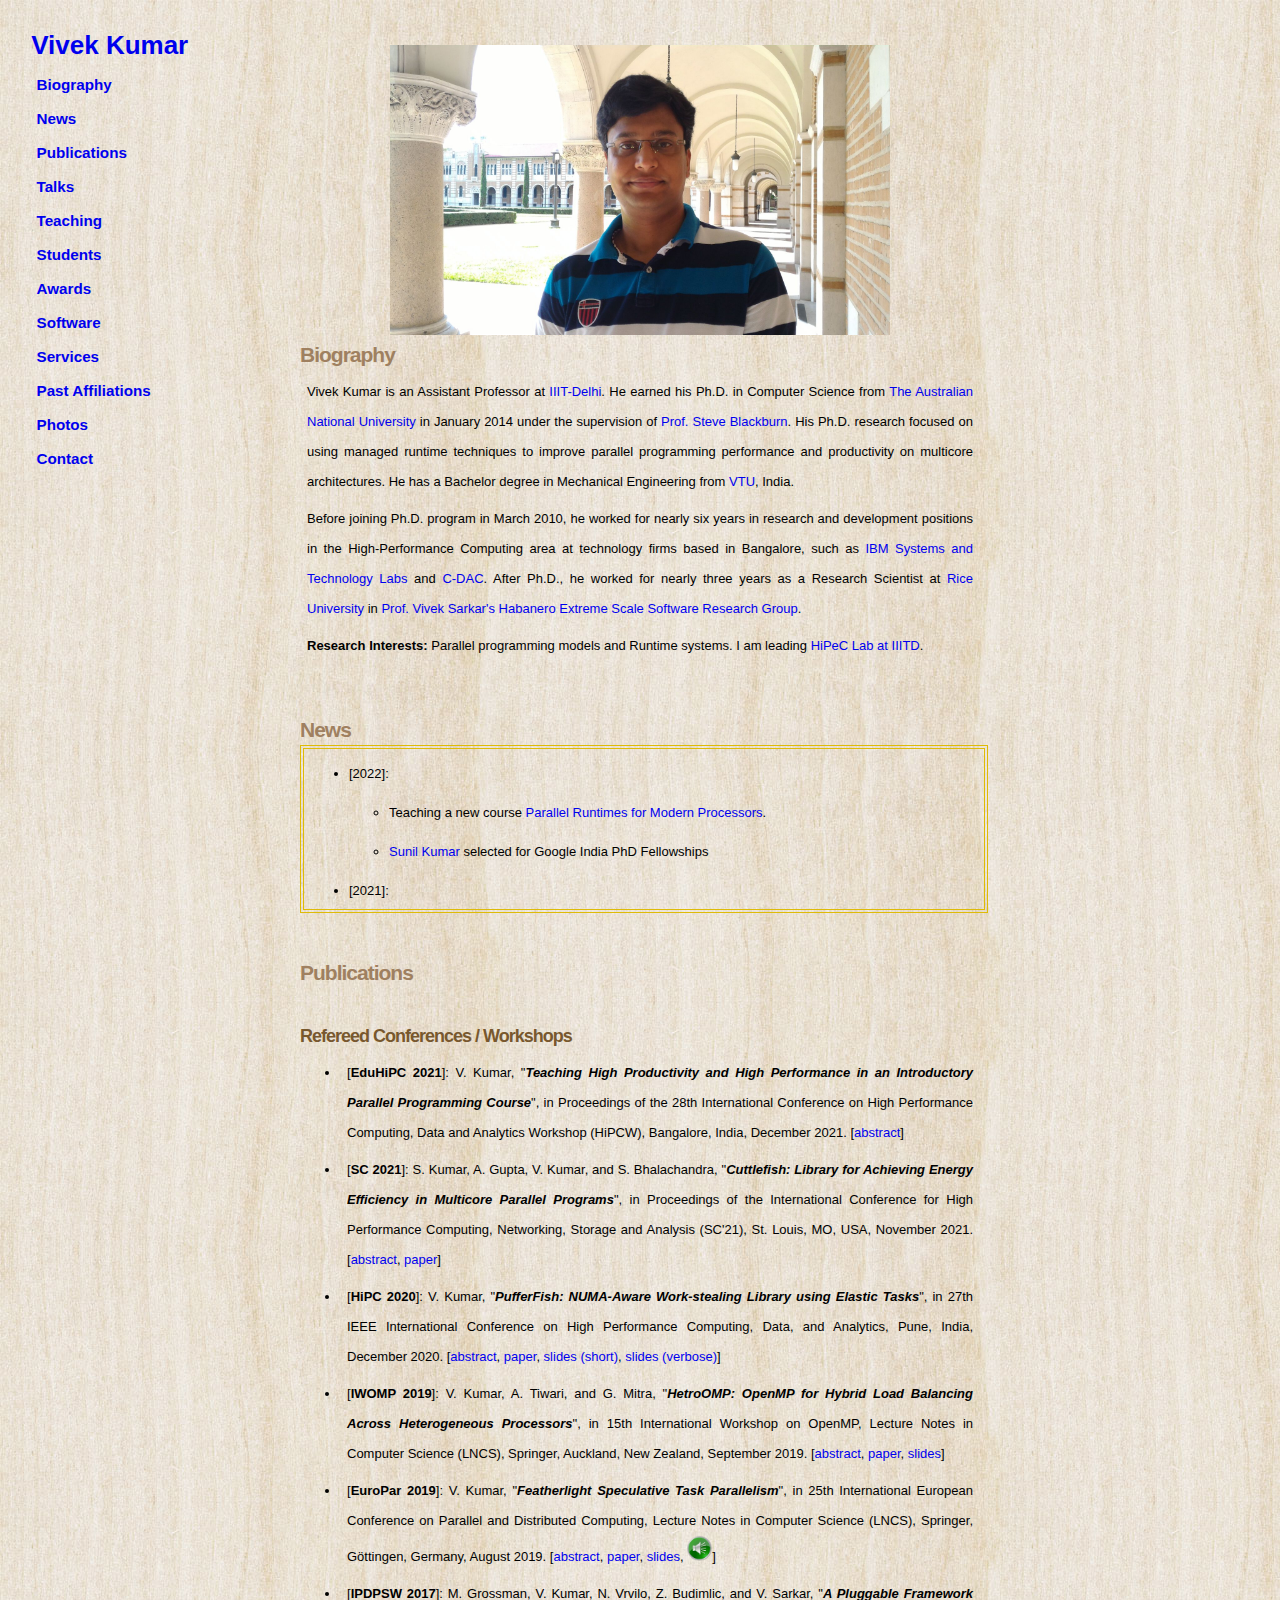
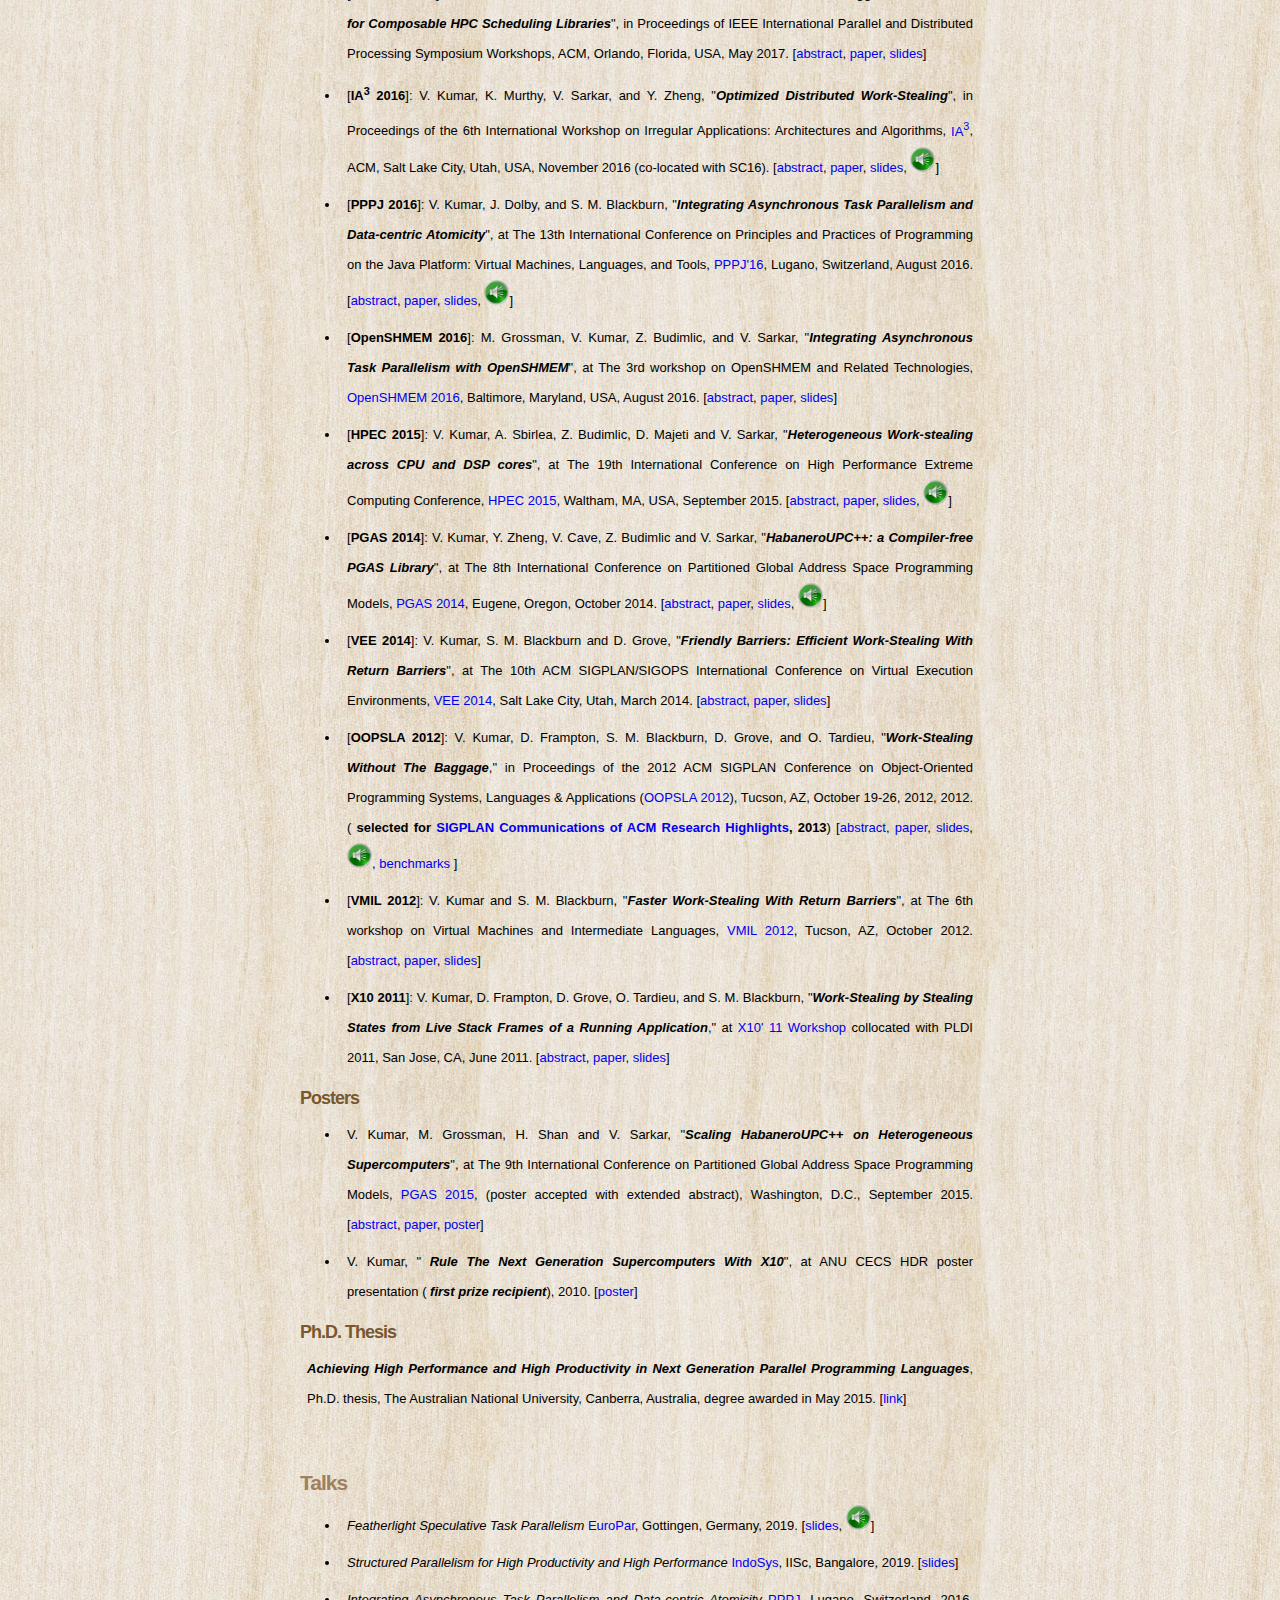
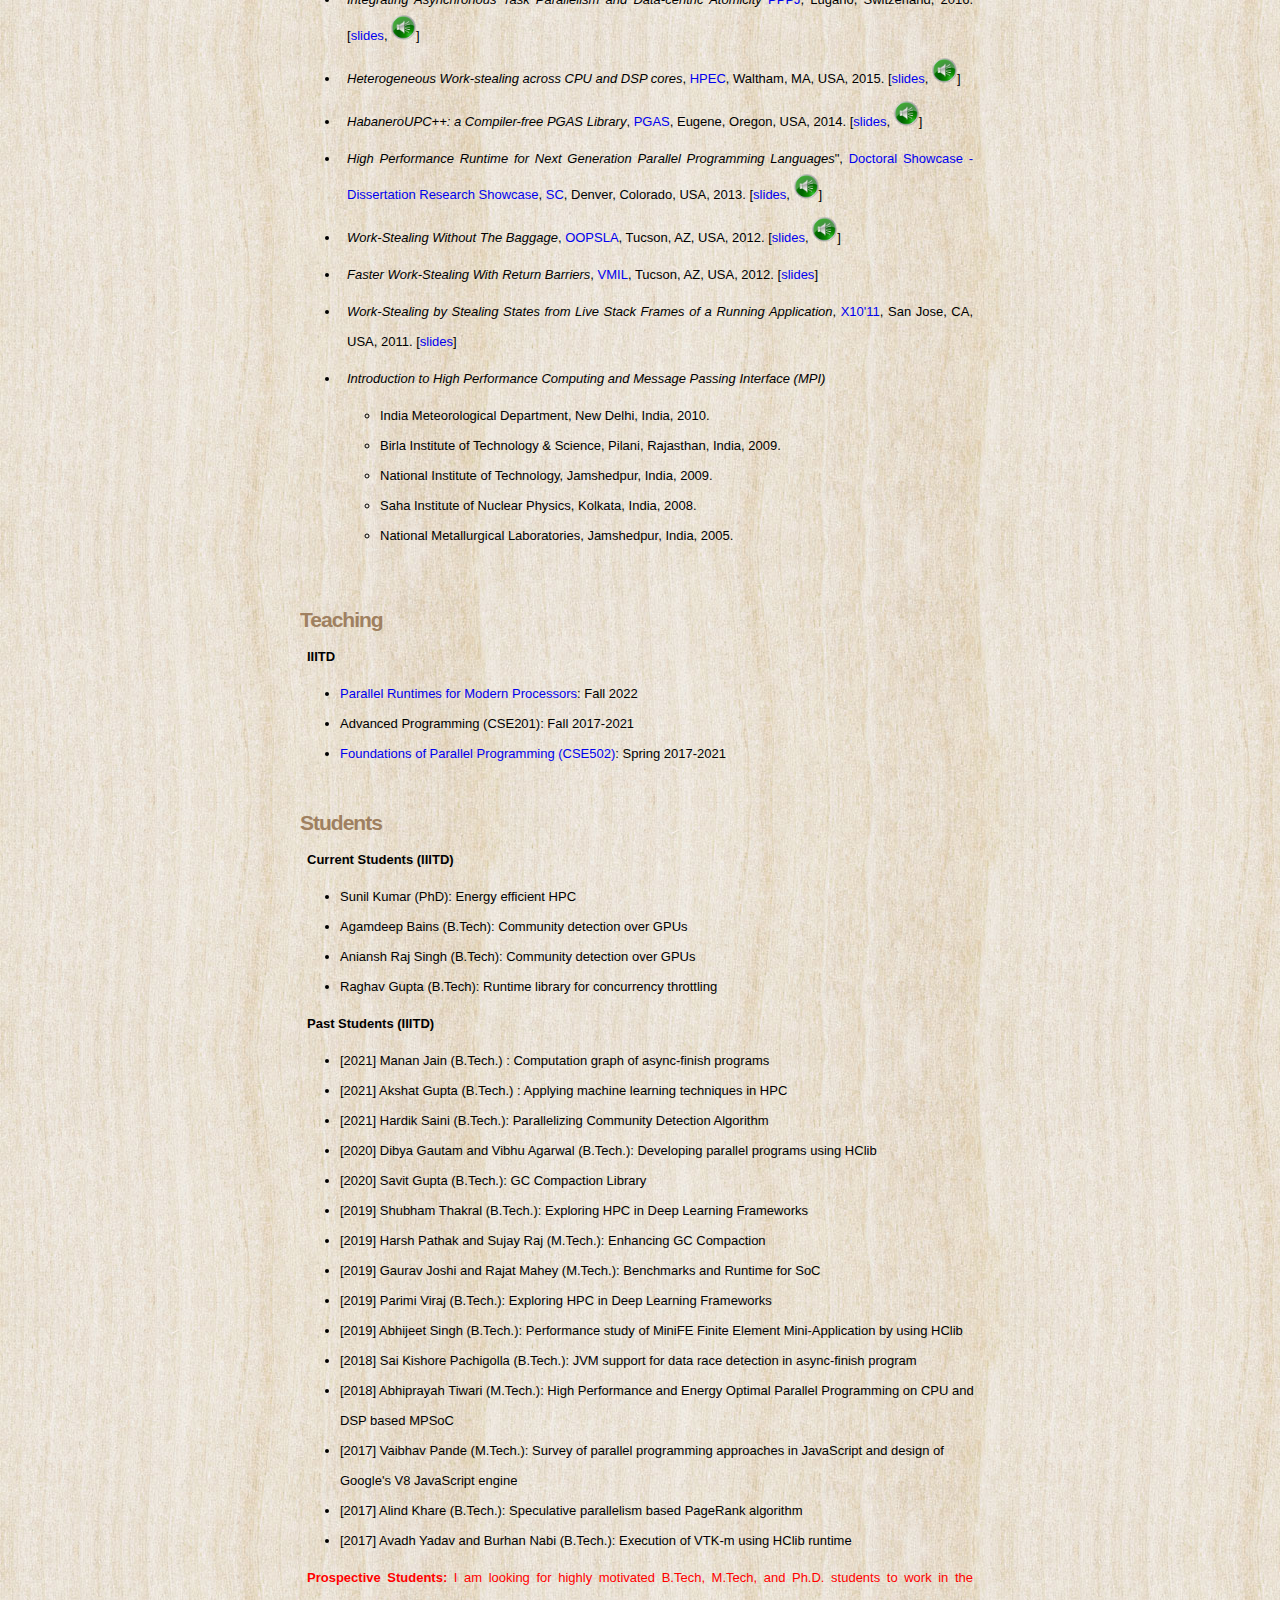
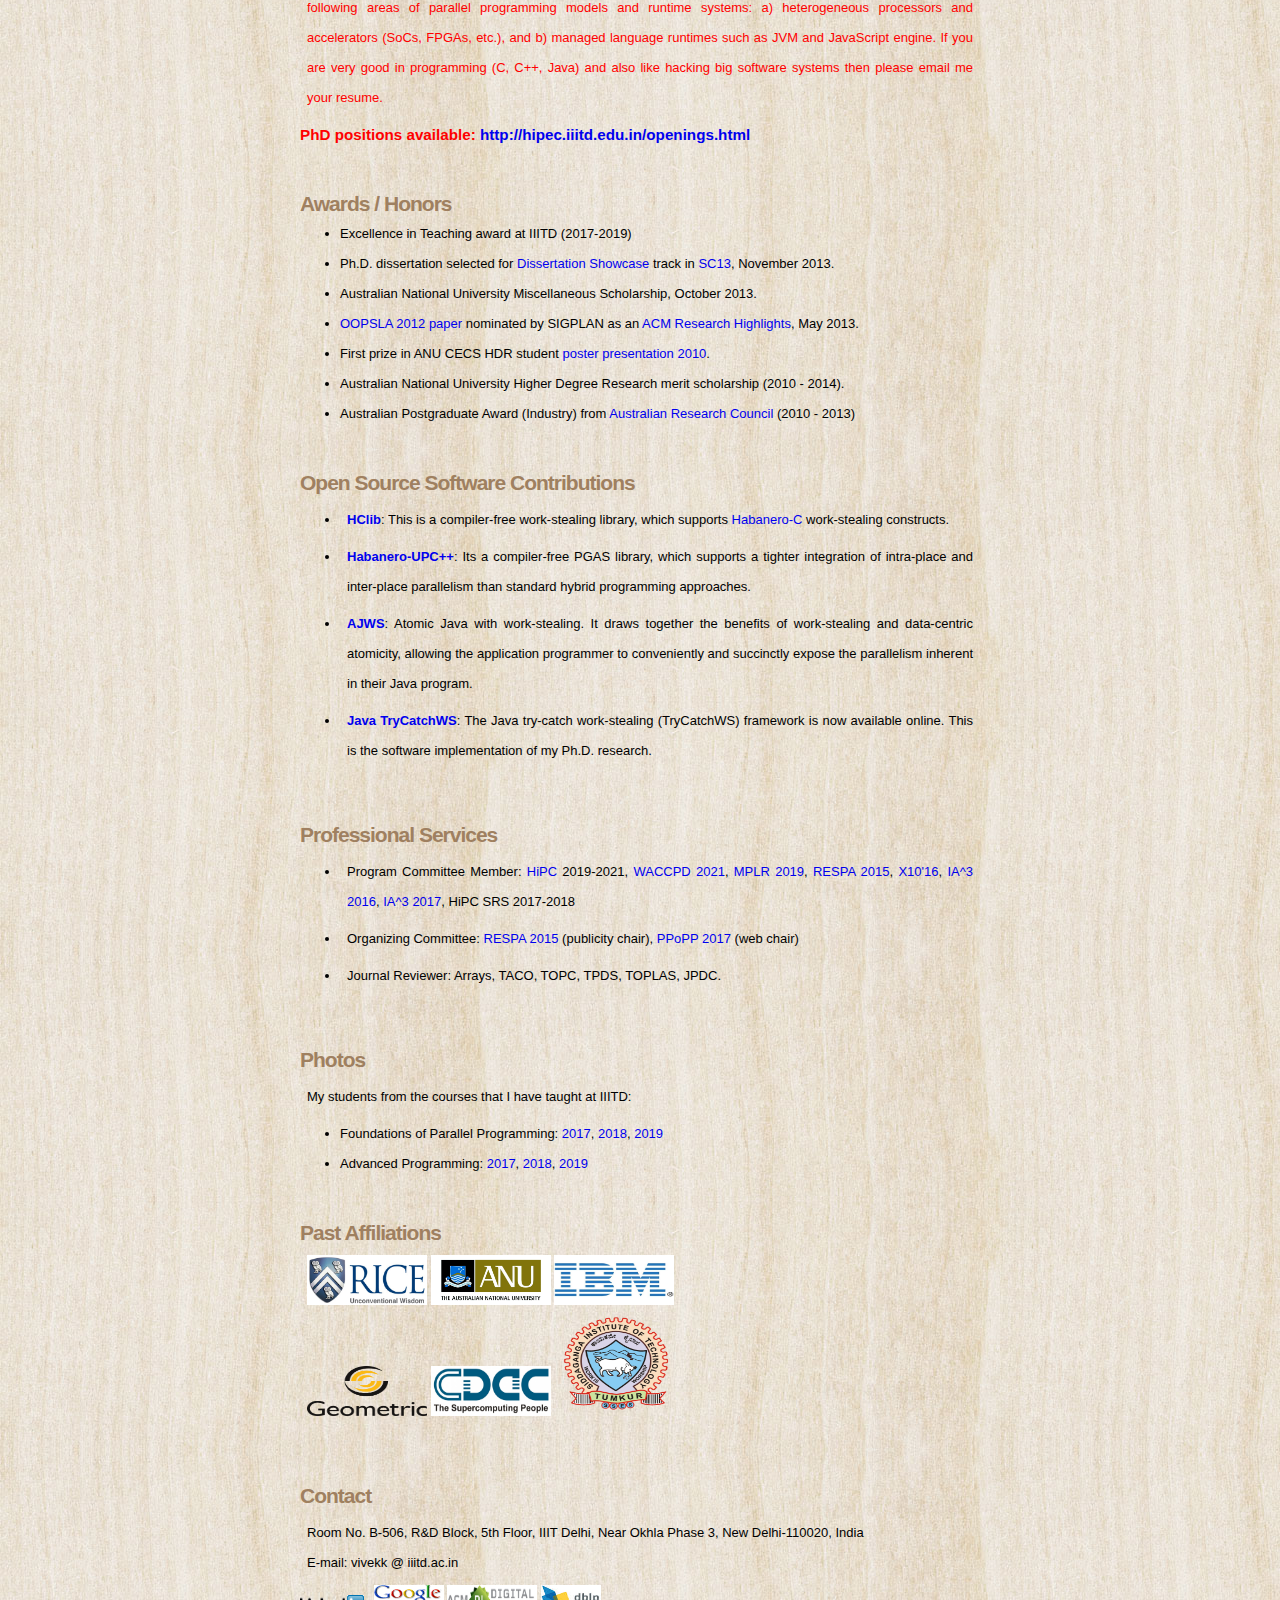
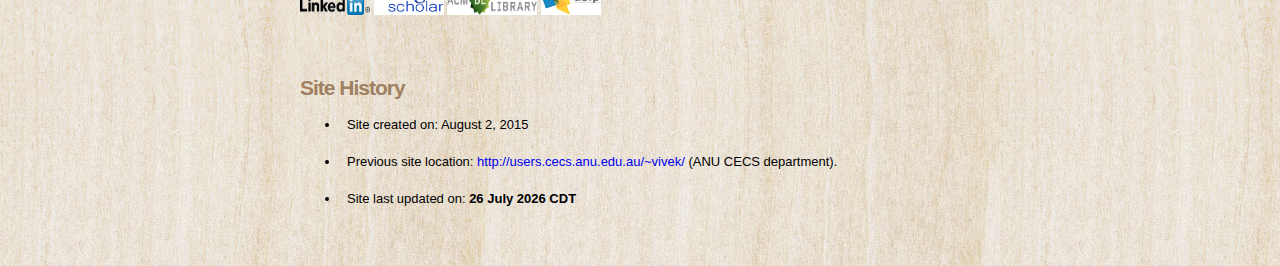
<file: index.html>
<!DOCTYPE html PUBLIC "-//W3C//DTD XHTML 1.1//EN" "http://www.w3.org/TR/xhtml11/DTD/xhtml11.dtd">
<html xmlns="http://www.w3.org/1999/xhtml">
<head>

<script>
  (function(i,s,o,g,r,a,m){i['GoogleAnalyticsObject']=r;i[r]=i[r]||function(){
  (i[r].q=i[r].q||[]).push(arguments)},i[r].l=1*new Date();a=s.createElement(o),
  m=s.getElementsByTagName(o)[0];a.async=1;a.src=g;m.parentNode.insertBefore(a,m)
  })(window,document,'script','//www.google-analytics.com/analytics.js','ga');

  ga('create', 'UA-65957785-1', 'auto');
  ga('send', 'pageview');

</script>

<!-- Copied from wikipedia: https://en.wikipedia.org/wiki/Blink_element#Implementation -->
<script type="text/javascript">
  (function() {
    var blinks = document.getElementsByTagName('blink');
    var visibility = 'hidden';
    window.setInterval(function() {
      for (var i = blinks.length - 1; i >= 0; i--) {
        blinks[i].style.visibility = visibility;
      }
      visibility = (visibility === 'visible') ? 'hidden' : 'visible';
    }, 250);
  })();
</script>

<script type="text/javascript">
function toggle(obj) {
var obj=document.getElementById(obj);
if (obj.style.display == "block") obj.style.display = "none";
else obj.style.display = "block";
}
</script>

<meta http-equiv="Content-Type" content="text/html; charset=utf-8" />
<link rel="stylesheet" type="text/css" href="style.css" />

<title>  Vivek Kumar</title>

</head>

<body>
	<style>
	div.floating-menu {position:fixed;background: #26476E url(background.png);border:1px ;width:220px;z-index:100;}
	div.floating-menu a, div.floating-menu h3 {display:block;margin:0 1.2em;}
	</style>
	<div class="floating-menu">
	<br>
	<br>
        <h1><span style="color: #008000"><a href="#photo"> Vivek Kumar</a></span></h1>
	<br>
	<h3>
        <a href="#about">Biography</a>
	<br>
        <a href="#news">News</a>
	<br>
<!--
        <a href="#research">Research</a>
	<br>
-->
        <a href="#publications">Publications</a>
	<br>
        <a href="#talks">Talks</a>
	<br>
        <a href="#teaching">Teaching</a>
	<br>
        <a href="#students">Students</a>
	<br>
        <a href="#awards">Awards</a>
	<br>
        <a href="#software">Software</a>
	<br>
        <a href="#services">Services</a>
	<br>
        <a href="#affiliations">Past Affiliations</a>
	<br>
        <a href="#photos">Photos</a>
	<br>
        <a href="#contact">Contact</a>
	</h3>
	</div>

	<div id="page">
	<br>
	<br>
	<br>
	  <!--a name="photo"><img HEIGHT="300" WIDTH="430" src="DSCN9553.jpg" alt="DSCN9553"/></a-->
	  <img src="./DSCN9553.jpg" alt="Vivek Kumar" height="290" width="500" /> </a>
	</div>
	
        <div class="contentText">
        <h1><span style="color: #9f8060; padding-top:8px; font-size:21px; font-weight:bold; letter-spacing:-1px; "><a name="about"> Biography</a></span></h1>

	<p>

	Vivek Kumar is an Assistant Professor at <a href="https://iiitd.ac.in/" target="_blank">IIIT-Delhi</a>. He earned his Ph.D. in Computer Science from <a href="http://cecs.anu.edu.au/" target="_blank">The Australian National University</a> in January 2014 under the supervision of <a href="http://users.cecs.anu.edu.au/~steveb/" target="_blank">Prof. Steve Blackburn</a>. His Ph.D. research focused on using managed runtime techniques to improve parallel programming performance and productivity on multicore architectures. He has a Bachelor degree in Mechanical Engineering from <a href="http://vtu.ac.in/" target="_blank">VTU</a>, India.

</p><p>
Before joining Ph.D. program in March 2010, he worked for nearly six years in research and development positions in the High-Performance Computing area at technology firms based in Bangalore, such as <a href="http://www-07.ibm.com/in/isl/index.html" target="_blank">IBM Systems and Technology Labs</a> and <a href="http://www.cdac.in/index.aspx?id=research" target="_blank">C-DAC</a>. After Ph.D., he worked for nearly three years as a Research Scientist at <a href="http://compsci.rice.edu/" target="_blank">Rice University</a> in <a href="https://vsarkar.cc.gatech.edu/" target="_blank">Prof. Vivek Sarkar's</a> <a href="https://wiki.rice.edu/confluence/display/HABANERO/Habanero+Extreme+Scale+Software+Research+Project" target="_blank">Habanero Extreme Scale Software Research Group</a>.

</p><p>

<b>Research Interests:</b> Parallel programming models and Runtime systems. I am leading <a href="https://hipec.github.io/">HiPeC Lab at IIITD</a>.

	</p>

  	</p>
        </div>
	<br>
	<br>
	<br>

        <div class="contentText">
        <h1><span style="color: #9f8060; padding-top:8px; font-size:21px; font-weight:bold; letter-spacing:-1px; "><a name="news"> News </a></span></h1>
	<div style="width:670px;height:150px;line-height:3em;overflow:auto;padding:5px;border:4px  double #DEBB07;">
            <ul>
                <li>[2022]: 
		<ul>
		<li> Teaching a new course <a href="https://hipec.github.io/courses/cse513.html">Parallel Runtimes for Modern Processors</a>.
		<li> <a href="https://justasunil.github.io/">Sunil Kumar</a> selected for Google India PhD Fellowships</li>
		</ul>
		</li>
            
                <li>[2021]: 
		<ul>
		<li> Our SC '21 paper is one of the five Best Reproducibility Advancement Finalist papers</li>
		<li> Member of <a href="https://www.iiitd.ac.in/node/461">AICTE Curriculum Revision Committee</a> for Advanced Programming course </li>
		<li> Co-organizing <a href="https://ppee-workshop.github.io/">PPEE workshop</a> </li>
		<li> Paper in EduHiPC '21 </li>
		<li> Paper in SC '21 </li>
		</ul>
		</li>

                <li>[2020]: 
		<ul>
		<li> Paper in HiPC'20 </li>
		<li> Excellence in Teaching award for CSE502</li>
		</ul>
		</li>

                <li>[2019]: 
		<ul>
		<li> Paper in EuroPar'19 </li>
		<li> Paper in IWOMP'19 </li>
		<li> Invited talk at IndoSys'19</li>
		<li> Excellence in Teaching award for CSE502 and CSE201 </li>
		</ul>
		</li>

                <li>[2018]: 
		<ul>
		<li> Excellence in Teaching award for CSE502 and CSE201 </li>
		<li> Abhiprayah Tiwari successfully defended his M.Tech. thesis </li>
		</ul>
		</li>

                <li>[2017]: 
		<ul>
                <li> Excellence in Teaching award at IIITD for CSE502 in Spring 2017</li>
                <li> Teaching Advanced Programming (CSE201) at IIITD in Fall 2017 </li>
                <li> Paper in <a href="http://www.mcs.anl.gov/events/workshops/ashes/2017/index.php">AsHES 2017</a>  </li>
		<li> Thanks to Texas Instruments for donating EVMK2H development board. </li>
		<li> Teaching a new course on parallel programming at IIITD in Spring 2017.
		</ul>
		</li>

                <li>[2016]: 
		<ul>
		 <li> In December 2016, joined <a href="https://iiitd.ac.in/">IIITD</a> as an Assistant Professor.</li>
		 <li> Paper in <a href="http://www.csm.ornl.gov/workshops/openshmem2016/" target="_blank">OpenSHMEM 2016</a>, <a href="http://pppj16.inf.usi.ch/pppj" target="_blank">PPPJ 2016</a>, <a href="http://hpc.pnl.gov/IA3/IA3/Call_For_Papers.html"  target="_blank">IA^3</a> </li>
		</ul>
		</li>

                <li>[2015]: Paper in <a href="http://ieee-hpec.org/cfp.htm" target="_blank">HPEC 2015</a>, <a href="http://hpcl.seas.gwu.edu/pgas15/" target="_blank">PGAS 2015</a>
		</li>

                <li>[2014]: 
		<ul>
		<li> In March 2014, joined Rice university as a Research Scientist </li>
		<li> Submitted my PhD thesis </li>
		<li> Paper in <a href="http://vee2014.cs.technion.ac.il/" target="_blank">VEE 2014</a>, <a href="http://nic.uoregon.edu/pgas14/index.php" target="_blank">PGAS 2014</a> </li>
		</ul>
		</li>

                <li>[2013]: 
		<ul>
		<li>OOPSLA 2012 <a href="#publications">paper</a> selected for <a href="http://www.sigplan.org/Newsletters/CACM/Papers" target="_blank">SIGPLAN Communications of ACM Research Highlights</a> </li> 
		<li> PhD research accepted for Dissertation Research Showcase track at <a href="http://sc13.supercomputing.org/content/overview" target="_blank">SC 2013</a>. </li>
		</li>
		</ul>
	
		<li>[2012]: Paper in OOPSLA 2012 </li>
		<li>[2010]: Joined PhD studies at ANU </li>

            </ul>
	</div>
	</div>
	<br>
	<br>
	<br>

<!--
        <div class="contentText"> 
	<h1><span style="color: #9f8060; padding-top:8px; font-size:21px; font-weight:bold; letter-spacing:-1px; "><a name="research"> Research </a></span></h1>
	<p> My research interests are managed runtimes, parallel programming modelscomputing, programming language design and implementation. </p> 
	</div>
	<br>
	<br>
	<br>
-->
        <div class="contentText"> 
	<h2><span style="color: #9f8060; padding-top:8px; font-size:21px; font-weight:bold; letter-spacing:-1px; "><a name="publications"> Publications </a></span></h2>
	<br>
	<h1><span style="color: #78582E; padding-top:8px; font-size:18px; font-weight:bold; letter-spacing:-1px; "> Refereed Conferences / Workshops </span></h1>

	<ul>
	<li><p>[<b>EduHiPC 2021</b>]: V. Kumar, "<i><b>Teaching High Productivity and High Performance in an Introductory Parallel Programming Course</b></i>", in Proceedings of the 28th International Conference on High Performance Computing, Data and Analytics Workshop (HiPCW), Bangalore, India, December 2021. [<a href="javascript: void(0);" onClick="toggle('p17')">abstract</a>]
	<div id="p17" style="display:none;">
	<i><p>
	Multicore processors are ubiquitous. Several prior research has emphasized the need for high productivity parallel programming models that require minimal changes to the sequential program and can still deliver high performance using runtimes based approaches on various architectures. In this paper, we present the structure and experience of teaching the Foundations of Parallel Programming course (FPP) at IIIT Delhi using a task-based parallel programming model, Habanero C/C++ Library (HClib). FPP covers a wide breadth of topics in parallel programming but emphasizes both high productivity and high performance. It is being offered at IIIT Delhi in the spring semester for undergraduate and postgraduate students since 2017. We describe our novel approach where the students start the learning process using the traditional parallel programming models, discover the underlying limitations, and build runtime solutions to achieve high performance.
	</i></p></li>
	</ul>

	<ul>
	<li><p>[<b>SC 2021</b>]: S. Kumar, A. Gupta, V. Kumar, and S. Bhalachandra, "<i><b>Cuttlefish: Library for Achieving Energy Efficiency in Multicore Parallel Programs</b></i>", in Proceedings of the International Conference for High Performance Computing, Networking, Storage and Analysis (SC'21), St. Louis, MO, USA, November 2021. [<a href="javascript: void(0);" onClick="toggle('p16')">abstract</a>, <a href="https://arxiv.org/pdf/2110.00617.pdf">paper</a>]
	<div id="p16" style="display:none;">
	<i><p>
	A low-cap power budget is challenging for exascale computing. Dynamic Voltage and Frequency Scaling (DVFS) and Uncore Frequency Scaling (UFS) are the two widely used techniques for limiting the HPC application’s energy footprint. However, existing approaches fail to provide a unified solution that can work with different types of parallel programming models and applications.
	</p><p>
	This paper proposes Cuttlefish, a programming model oblivious C/C++ library for achieving energy efficiency in multicore parallel programs running over Intel processors. An online profiler periodically profiles model-specific registers to discover a running application’s memory access pattern. Using a combination of DVFS and UFS, Cuttlefish then dynamically adapts the processor’s core and uncore frequencies, thereby improving its energy efficiency. The evaluation on a 20-core Intel Xeon processor using a set of widely used OpenMP benchmarks, consisting of several irregular-tasking and work-sharing pragmas, achieves geometric mean energy savings of 19.4% with a 3.6% slowdown.
	</i></p></li>
	</ul>
	
	<ul>
	<li><p>[<b>HiPC 2020</b>]: V. Kumar, "<i><b>PufferFish: NUMA-Aware Work-stealing Library using Elastic Tasks</b></i>", in 27th IEEE International Conference on High Performance Computing, Data, and Analytics, Pune, India, December 2020. [<a href="javascript: void(0);" onClick="toggle('p15')">abstract</a>, <a href="./papers/hipc2020.pdf">paper</a>, <a href="./papers/hipc2020-shortppt.pdf">slides (short)</a>, <a href="./papers/hipc2020-verboseppt.pdf">slides (verbose)</a>] 
	<div id="p15" style="display:none;">
	<i><p>
	Due to the challenges in providing adequate memory access to many cores on a single processor, Multi-Die and Multi-Socket based multicore systems are becoming mainstream. These systems offer cache-coherent Non-Uniform Memory Access (NUMA) across several memory banks and cache hierarchy to increase memory capacity and bandwidth. Random work-stealing is a widely used technique for dynamic load balancing of tasks on multicore processors. However, it scales poorly on such NUMA systems for memory-bound applications due to cache misses and remote memory access latency. Hierarchical Place Tree (HPT) is a popular approach for improving the locality of a task-based parallel programming model, albeit it requires the programmer to map the dynamically unfolding tasks over a NUMA system evenly. Specifying data-affinity hints provides a more natural way to map the tasks than HPT. Still, a scalable work-stealing implementation for the same is mostly unexplored for modern NUMA systems.
	</p><p>
	This paper presents PufferFish, a new async–finish parallel programming model and work-stealing runtime for NUMA systems that provide a close coupling of the data- affinity hints provided for an asynchronous task with the HPTs in Habanero C/C++ library (HClib). PufferFish introduces Hierarchical Elastic Tasks (HET) that improves the locality by shrinking itself to run on a single worker inside a place or puffing up across multiple workers depending on the work imbalance at a particular place in an HPT. We use a set of widely used memory-bound benchmarks exhibiting regular and irregular execution graphs for evaluating PufferFish. On these benchmarks, we show that PufferFish achieves a geometric mean speedup of 1.5× and 1.9× over HPT implementation in HClib and random work-stealing in CilkPlus, respectively, on a 32-core NUMA AMD EPYC processor.
	</i></p></li>
	</ul>
	
	<ul>
	<li><p>[<b>IWOMP 2019</b>]: V. Kumar, A. Tiwari, and G. Mitra, "<i><b>HetroOMP: OpenMP for Hybrid Load Balancing Across Heterogeneous Processors</b></i>", in 15th International Workshop on OpenMP, Lecture Notes in Computer Science (LNCS), Springer, Auckland, New Zealand, September 2019. [<a href="javascript: void(0);" onClick="toggle('p14')">abstract</a>, <a href="./papers/IWOMP2019.pdf">paper</a>, <a href="./papers/IWOMP2019_slides.pdf">slides</a>] 
	<div id="p14" style="display:none;">
	<i><p>
	The OpenMP accelerator model enables an efficient method of offloading computation from host CPU cores to accelerator devices. However, it leaves it up to the programmer to try and utilize CPU cores while offloading computation to an accelerator. In this paper, we propose HetroOMP, an extension of the OpenMP accelerator model that supports a new clause hetro which enables computation to execute simultaneously across both host and accelerator devices using standard tasking and work-sharing pragmas.
	</p><p>
	To illustrate our proposal for a hybrid execution model, we implemented a proof-of-concept work-stealing HetroOMP runtime for the heterogeneous TI Keystone-II MPSoC. This MPSoC has host ARM CPU cores alongside accelerator digital signal processor (DSP) cores. We present the design and implementation of the HetroOMP runtime and use several well-known benchmarks to demonstrate that HetroOMP achieves a geometric mean speedup of 3.6× compared to merely using the OpenMP accelerator model.
	</i></p></li>
	</ul>
	
	<ul>
	<li><p>[<b>EuroPar 2019</b>]: V. Kumar, "<i><b>Featherlight Speculative Task Parallelism</b></i>", in 25th International European Conference on Parallel and Distributed Computing, Lecture Notes in Computer Science (LNCS), Springer, Göttingen, Germany, August 2019. [<a href="javascript: void(0);" onClick="toggle('p13')">abstract</a>, <a href="./papers/europar2019.pdf">paper</a>, <a href="./papers/europar2019_slides.pdf">slides</a>, <a href="./talk/europar2019.m4a" target="_blank"><img src="./sound.png" width="25" height="25" alt="Talk" /></a>] 
	<div id="p13" style="display:none;">
	<i><p>
	Speculative task parallelism is a widely used technique for solving search based irregular computations such as graph algorithms. Here, tasks are created speculatively to traverse different search spaces in parallel. Only a few of these tasks succeed in finding the solution, after which the remaining tasks are canceled. To ensure timely cancellation of tasks, existing frameworks either require programmer introduced cancellation checks inside every method in the call chain, thereby hurting the productivity, or provide limited parallel performance.
	</p><p>
	In this paper we propose Featherlight, a new programming model for speculative task parallelism that satisfies the serial elision property and doesn't require any task cancellation checks. We show that \mysys improves the productivity through a classroom based study. Further, to support Featherlight we present the design and implementation of a task cancellation technique that exploits runtime mechanisms already available within managed runtimes and achieves a geometric mean speedup of 1.6x over the popular Java Fork/Join framework on a 20 core machine.
	</i></p></li>
	</ul>
	
	<ul>
	<li><p>[<b>IPDPSW 2017</b>]: M. Grossman, V. Kumar, N. Vrvilo, Z. Budimlic, and V. Sarkar, "<i><b>A Pluggable Framework for Composable HPC Scheduling Libraries</b></i>", in Proceedings of IEEE International Parallel and Distributed Processing Symposium Workshops, ACM, Orlando, Florida, USA, May 2017. [<a href="javascript: void(0);" onClick="toggle('p12')">abstract</a>, <a href="./papers/ashes2017.pdf">paper</a>, <a href="./papers/ashes17-slides.pdf">slides</a>] 
	<div id="p12" style="display:none;"><i><p>
	Driven by the increasing diversity of current and future HPC hardware and software platforms, the HPC community has seen a dramatic increase in research and development efforts into the composability of discrete software systems. While modularity is often desirable from a software engineering, quality assurance, and maintainability perspective, the barriers between software components often hide optimization opportunities. Recent examples of work in composable HPC software include GPU-Aware MPI, OpenMP’s target directive, Lithe, HCMPI, and MVAPICH’s unified communication runtime. These projects all deal with breaking down the walls between software or hardware components in order to achieve performance, programmability, and/or portability gains. However, they also generally focus on composing only specific types of HPC software and have limited extensability.
	</p><p>
	In this paper, we present work on using a pluggable API framework on top of a "generalized work-stealing" runtime to achieve composability of communication, accelerator, and other HPC libraries. We motivate this work by the increasing heterogeneity of HPC hardware, software, and applications, and note that as heterogeneity increases many discrete software frameworks will need to cooperate within a single process. Our framework, called HiPER (a Highly Pluggable, Extensible, and Re-configurable scheduling framework for HPC) enables exactly this cooperation.
	</p><p>
	We demonstrate the programmability improvements enabled by the HiPER framework through the use of novel APIs which reduce programmer burden. We also present performance studies that demonstrate that through unified and asynchronous scheduling of composed software systems we can achieve performance improvements over hand-optimized benchmark.
	</i></p></li>
	</ul>
	
	<ul>
	<li><p>[<b>IA<sup>3</sup> 2016</b>]: V. Kumar, K. Murthy, V. Sarkar, and Y. Zheng, "<i><b>Optimized Distributed Work-Stealing</b></i>", in Proceedings of the 6th International Workshop on Irregular Applications: Architectures and Algorithms, <a href="http://hpc.pnl.gov/IA3/IA3/Call_For_Papers.html"  target="_blank">IA<sup>3</sup></a>, ACM, Salt Lake City, Utah, USA, November 2016 (co-located with SC16). [<a href="javascript: void(0);" onClick="toggle('p11')">abstract</a>, <a href="./papers/ia3-kumar-2016.pdf">paper</a>, <a href="papers/slides_ia3_2016.pdf">slides</a>, <a href="./talk/ia3_2016.m4a" target="_blank"><img src="./sound.png" width="25" height="25" alt="Talk" /></a>] 
	<div id="p11" style="display:none;"><i><p>

	Work-stealing is a popular approach for dynamic load balancing of task-parallel programs. However, as has been widely studied, the use of classical work-stealing algorithms on massively parallel and distributed supercomputers introduces several performance issues. One such issue is the overhead of failed steals (communicating with a victim that has no work), which is far more severe in the distributed context than within a single SMP node. Due to the cost of inter node communication, it is critical to reduce the number of failed steals in a distributed context. Prior work has demonstrated that load-aware victim processor selection can reduce the number of failed steals, but not eliminate the failed steals completely.
	</p> <p>

In this paper, we present two different load-aware implementations of distributed work-stealing algorithm in HabaneroUPC++ PGAS library - BaselineWS and SuccessOnlyWS. BaselineWS follows prior work in implementing a load-aware distributed work-stealing strategy. SuccessOnlyWS implements a novel load- aware distributed work-stealing strategy that overcomes failed attempts by introducing a new policy for moving work from busy to idle processors. In contrast to BaselineWS, SuccessOnlyWS also avoids querying the same processor multiple times with failed steals.We evaluate both BaselineWS and SuccessOnlyWS by using up to 12288 cores of Edison, a CRAY-XC30 supercomputer and by using dynamic irregular applications, as exemplified by the UTS and NQueens benchmarks. We demonstrate that SuccessOnlyWS provides performance improvements up to 7% over BaselineWS.	

	</p></i></li>
        </ul>
	
        <ul>
	<li><p>[<b>PPPJ 2016</b>]: V. Kumar, J. Dolby, and S. M. Blackburn, "<i><b>Integrating Asynchronous Task Parallelism and Data-centric Atomicity</b></i>", at The 13th International Conference on Principles and Practices of Programming on the Java Platform: Virtual Machines, Languages, and Tools, <a href="http://pppj16.inf.usi.ch/pppj" target="_blank">PPPJ'16</a>, Lugano, Switzerland, August 2016. [<a href="javascript: void(0);" onClick="toggle('p10')">abstract</a>, <a href="http://users.cecs.anu.edu.au/~steveb/downloads/pdf/ws-pppj-2016.pdf">paper</a>, <a href="./papers/slides_pppj16.pdf">slides</a>, <a href="./talk/pppj16.m4a" target="_blank"><img src="./sound.png" width="25" height="25" alt="Talk" /></a>]
	<div id="p10" style="display:none;"><i><p> 
	Processor design has turned toward parallelism and heterogeneous cores to achieve performance and energy efficiency. Developers find high-level languages attractive as they use abstraction to offer productivity and portability over these hardware complexities. Over the past few decades, researchers have developed increasingly advanced mechanisms to deliver performance despite the overheads naturally imposed by this abstraction. Recent work has demonstrated that such mechanisms can be exploited to attack overheads that arise in emerging high-level languages, which provide strong abstractions over parallelism. However, current implementation of existing popular high-level languages, such as Java, offer little by way of abstractions that allow the developer to achieve performance in the face of extensive hardware parallelism. 
	</p> <p>
	In this paper, we present a small set of extensions to the Java programming language that aims to achieve both high performance and high productivity with minimal programmer effort. We incorporate ideas from languages like X10 and AJ to develop five annotations in Java for achieving asynchronous task parallelism and data-centric concurrency control. These annotations allow the use of a highly efficient implementation of a work-stealing scheduler for task parallelism. We evaluate our proposal by refactoring classes from a number of existing multithreaded open source projects to use our new annotations. Our results suggest that these annotations significantly reduce the programming effort while achieving performance improvements up to 30% compared to conventional approaches. 
	</p></i></li>
        </ul>

        <ul>
	<li><p>[<b>OpenSHMEM 2016</b>]: M. Grossman, V. Kumar, Z. Budimlic, and V. Sarkar, "<i><b>Integrating Asynchronous Task Parallelism with OpenSHMEM</b></i>", at The 3rd workshop on OpenSHMEM and Related Technologies, <a href="http://www.csm.ornl.gov/workshops/openshmem2016/" target="_blank">OpenSHMEM 2016</a>, Baltimore, Maryland, USA, August 2016. [<a href="javascript: void(0);" onClick="toggle('p9')">abstract</a>, <a href="./papers/asyncshmem1.pdf">paper</a>, <a href="http://www.csm.ornl.gov/workshops/openshmem2016/Presentations/P19_Integrating_Asynchronous_Task_Parallelism_with_OpenSHMEM.pdf">slides</a>]
	<div id="p9" style="display:none;"><i><p> The Partitioned Global Address Space (PGAS) programming models combine shared and distributed memory features, providing the basis for high-performance and high-productivity parallel programming environments. Most current PGAS approaches use complex compiler transformations to translate the user code to native code. OpenSHMEM is a very widely used PGAS programming model that offers a library based approach. Currently, OpenSHMEM relies on other libraries (e.g., OpenMP) for harnessing node-level parallelism. This OpenSHMEM+X approach requires the expertise of a hero-level programmer and typically encounters bottlenecks on shared resources, long wait times due to load imbalances, as well as data locality problems. </p>
	<p> In this paper, we introduce an AsyncSHMEM PGAS library that supports a tighter integration of shared and distributed memory parallelism than approaches based on OpenSHMEM+X. AsyncSHMEM integrates the OpenSHMEM library with a thread-pool-based work-stealing runtime. AsyncSHMEM aims to prepare OpenSHMEM for the next generation of HPC systems by making it more adaptive and taking advantage of asynchronous computation to hide data transfer latencies, interoperate with tasks, improve load balancing (both of communication and computation), and improve locality. In this paper we present the design and implementation of AsyncSHMEM, and demonstrate the performance of AsyncSHMEM by performing a scalability analysis of two 
benchmarks on the Titan supercomputer. Our experiments show that AsyncSHMEM is competitive with OpenSHMEM+OpenMP model when executing highly regular workloads, while it significantly outperforms it on highly event-driven applications. </p></i></li>
	</ul>

	<ul>
	<li><p>[<b>HPEC 2015</b>]: V. Kumar, A. Sbirlea, Z. Budimlic, D. Majeti and V. Sarkar, "<i><b>Heterogeneous Work-stealing across CPU and DSP cores</b></i>", at The 19th International Conference on High Performance Extreme Computing Conference, <a href="http://ieee-hpec.org/index.htm" target="_blank">HPEC 2015</a>, Waltham, MA, USA, September 2015. [<a href="javascript: void(0);" onClick="toggle('p7')">abstract</a>, <a href="./papers/kumar_hpec2015.pdf">paper</a>, <a href="./papers/slides_hpec2015.pdf">slides</a>, <a href="./talk/hpec15.m4a" target="_blank"><img src="./sound.png" width="25" height="25" alt="Talk" /></a>] 
	<div id="p7" style="display:none;"><i> <p>Due to the increasing power constraints and higher and higher performance demands, many vendors have shifted their focus from designing high-performance computer nodes using powerful multicore general-purpose CPUs, to nodes containing a smaller number of general-purpose CPUs aided by a larger number of more power-efficient special purpose processing units, such as GPUs, FPGAs or DSPs. While offering a lower power-to-performance ratio, unfortunately, such heterogeneous systems are notoriously hard to program, forcing the users to resort to lower-level direct programming of the special purpose processors and manually managing data transfer and synchronization between the parts of the program running on general-purpose CPUs and on special-purpose processors.</p>

	<p>In this paper, we present HC-K2H, a programming model and runtime system for the Texas Instruments Keystone II Hawking platform, consisting of 4 ARM CPUs and 8 TI DSP processors. This System-on-a-Chip (SoC) offers high floating-point performance with lower power requirements than other processors with comparable performance. We present the design and implementation of a hybrid programming model and work-stealing runtime that allows tasks to be created and executed on both the ARM and DSP, and enables the seamless execution and synchronization of tasks regardless of whether they are running on the ARM or DSP. The design of our programming model and runtime is based on an extension of the Habanero C programming system. We evaluate our implementation using task-parallel benchmarks on a Hawking board, and demonstrate excellent scaling compared to sequential implementations on a single ARM processor.</p></i></li>
	</ul>

	<ul>
	<li><p>[<b>PGAS 2014</b>]: V. Kumar, Y. Zheng, V. Cave, Z. Budimlic and V. Sarkar, "<i><b>HabaneroUPC++: a Compiler-free PGAS Library</b></i>", at The 8th International Conference on Partitioned Global Address Space Programming Models, <a href="http://nic.uoregon.edu/pgas14/index.php" target="_blank">PGAS 2014</a>, Eugene, Oregon, October 2014. [<a href="javascript: void(0);" onClick="toggle('p6')">abstract</a>, <a href="./papers/pgas14.pdf">paper</a>, <a href="./papers/slides_pgas14.pdf">slides</a>, <a href="./talk/pgas14_talk.m4a" target="_blank"><img src="./sound.png" width="25" height="25" alt="Talk" /></a>] 
	<div id="p6" style="display:none;"><i> <p>The Partitioned Global Address Space (PGAS) programming models combine shared and distributed memory features, providing the basis for high performance and high productivity parallel programming environments. UPC++ is a very recent PGAS implementation that takes a library-based approach and avoids the complexities associated with compiler transformations. However, this implementation does not support dynamic task parallelism and only relies on other threading models (e.g., OpenMP or pthreads) for exploiting parallelism within a PGAS place. </p>

	<p>In this paper, we introduce a compiler-free PGAS library called Habanero-UPC++, which supports a tighter integration of intra-place and inter-place parallelism than standard hybrid programming approaches. The library makes heavy use of C++11 lambda functions in its APIs. C++11 lambdas avoid the need for compiler support while still retaining the syntactic convenience of language-based approaches. The  Habanero-UPC+ library implementation is based on a tight integration of the UPC++ library and the Habanero-C++ library, with new extensions to support the integration. The UPC++ library is used to provide PGAS communication and function shipping support using GASNet, and the Habanero-C++ library is used to provide support for intra-place work-stealing integrated with function shipping. We demonstrate the programmability and performance of our implementation using two benchmarks, scaled up to 6000 cores. The insights developed in this paper promise to further enhance the usability and popularity of PGAS programming models.</p></i></li>
        </ul>

	<ul>
	<li><p>[<b>VEE 2014</b>]: V. Kumar, S. M. Blackburn and D. Grove, "<i><b>Friendly Barriers: Efficient Work-Stealing With Return Barriers</b></i>", at The 10th ACM SIGPLAN/SIGOPS International Conference on Virtual Execution Environments, <a href="http://vee2014.cs.technion.ac.il/" target="_blank">VEE 2014</a>, Salt Lake City, Utah, March 2014. [<a href="javascript: void(0);" onClick="toggle('p5')">abstract</a>, <a href="./papers/vee2014.pdf">paper</a>, <a href="./papers/slides_vee14.pdf">slides</a>]
	<div id="p5" style="display:none;"><i> <p> This paper addresses the problem of efficiently supporting parallelism within a managed runtime. A popular approach for exploiting software parallelism on parallel hardware is task parallelism, where the programmer explicitly identifies potential parallelism and the runtime then schedules the work. Work-stealing is a promising scheduling strategy that a runtime may use to keep otherwise idle hardware busy while relieving overloaded hardware of its burden. However, work stealing comes with substantial overheads. Recent work identified sequential overheads of work-stealing, those that occur even when no stealing takes place, as a significant source of overhead. That work was able to reduce sequential overheads to just 15%.</p>

<p> In this work, we turn to dynamic overheads, those that occur each time a steal takes place. We show that the dynamic overhead is dominated by introspection of the victim’s stack when a steal takes place. We exploit the idea of a low overhead return barrier to reduce the dynamic overhead by approximately half, resulting in total performance improvements of as much as 20%. Because, unlike prior work, we attack the overheads directly due to stealing and therefore attack the overheads that grow as parallelism grows, we improve the scalability of work-stealing applications. This result is complementary to recent work addressing the sequential overheads of work-stealing. This work therefore substantially relieves work-stealing of the increasing pressure due to increasing intranode hardware parallelism. 
	</p></i></li>
	</ul>
	<ul>
	<li><p>[<b>OOPSLA 2012</b>]: V. Kumar, D. Frampton, S. M. Blackburn, D. Grove, and O. Tardieu, "<i><b>Work-Stealing Without The Baggage</b></i>," in Proceedings of the 2012 ACM SIGPLAN Conference on Object-Oriented Programming Systems, Languages & Applications (<a href="http://splashcon.org/2012/program/oopsla-research-papers">OOPSLA 2012</a>), Tucson, AZ, October 19-26, 2012, 2012. (</a> <b>selected for <a href="http://www.sigplan.org/Newsletters/CACM/Papers" target="_blank">SIGPLAN Communications of ACM Research Highlights</a>, 2013</b>) [<a href="javascript: void(0);" onClick="toggle('p2')">abstract</a>, <a href="./papers/ws-oopsla-2012-1.pdf">paper</a>, <a href="./papers/oopsla2012.pdf">slides</a>, <a href="./talk/oopsla2012talk.m4a" target="_blank"><img src="./sound.png" width="25" height="25" alt="Talk" /></a>, <a href="http://cs.anu.edu.au/~vivek/ws-oopsla-2012/" target="_blank"> benchmarks </a>] 
	<div id="p2" style="display:none;"><i> <p> Work-stealing is a promising approach for effectively exploiting software parallelism on parallel hardware. A programmer who uses work-stealing explicitly identifies potential parallelism and the runtime then schedules work, keep- ing otherwise idle hardware busy while relieving overloaded hardware of its burden. Prior work has demonstrated that work-stealing is very effective in practice. However, work- stealing comes with a substantial overhead: as much as 2× to 12× slowdown over orthodox sequential code.</p>
<p>In this paper we identify the key sources of overhead in work-stealing schedulers and present two significant refinements to their implementation. We evaluate our work- stealing designs using a range of benchmarks, four different work-stealing implementations, including the popular fork-join framework, and a range of architectures. On these benchmarks, compared to orthodox sequential Java, our fastest design has an overhead of just 15%. By contrast, fork-join has a 2.3× overhead and the previous implementation of the system we use has an overhead of 4.1×. These results and our insight into the sources of overhead for work- stealing implementations give further hope to an already promising technique for exploiting increasingly available hardware parallelism.</p>
  </i></div></p></li>
	</ul>

	<ul>
	<li><p>[<b>VMIL 2012</b>]: V. Kumar and S. M. Blackburn, "<i><b>Faster Work-Stealing With Return Barriers</b></i>", at The 6th workshop on Virtual Machines and Intermediate Languages, <a href="http://design.cs.iastate.edu/vmil/2012/" target="_blank">VMIL 2012</a>, Tucson, AZ, October 2012. [<a href="javascript: void(0);" onClick="toggle('p3')">abstract</a>, <a href="./papers/vmil2012_paper.pdf">paper</a>, <a href="./papers/vmil2012.pdf">slides</a>] 
	<div id="p3" style="display:none;"><i> <p> Work-stealing is a promising approach for effectively exploiting software parallelism on parallel hardware. A programmer who uses work-stealing explicitly identifies potential parallelism and the runtime then schedules work, keep- ing otherwise idle hardware busy while relieving overloaded hardware of its burden. However, work-stealing comes with substantial overheads. Our prior work has demonstrated that using the exception handling mechanism of modern VMs and gathering the runtime information directly from the victims execution stack can significantly reduce these overheads. A return barrier is a mechanism for intercepting the popping of a stack frame, and thus is a powerful tool for optimizing mechanisms that involve scanning of stack state.</p>
	<p> In this paper we identify the overhead associated with managing the work-stealing related information on a victim’s execution stack. We present the design and preliminary findings of using return barriers on a victim’s execution stack to reduce these overheads. We evaluate our design using classical work-stealing benchmarks. On these bench- marks, compared to our prior design, we are able to reduce the overheads by as much as 58%. These preliminary findings give further hope to an already promising technique of harnessing rich features of a modern VM inside a work-stealing scheduler. </p></i></div>
	</p></li>
	</ul>

	<ul>
	<li><p>[<b>X10 2011</b>]: V. Kumar, D. Frampton, D. Grove, O. Tardieu, and S. M. Blackburn, "<i><b>Work-Stealing by Stealing States from Live Stack Frames of a Running Application</b></i>," at <a href="http://x10-lang.org/workshop/cfp/program.html" target="_blank">X10' 11 Workshop</a> collocated with PLDI 2011, San Jose, CA, June 2011. [<a href="javascript: void(0);" onClick="toggle('p1')">abstract</a>, <a href="./papers/x10-2011ws.pdf" target="_blank">paper</a>, <a href="http://x10.sourceforge.net/documentation/papers/X10Workshop2011/Kumarx10ws.pdf" target="_blank">slides</a>]
<div id="p1" style="display:none;"><i> <p>The use of a work stealing scheduler has become a popular approach for providing task parallelism. It is used in many modern parallel programming languages, such as Cilk and X10, which have emerged to address the concerns of parallel programming complexity on modern multicore architectures. </p>
	<p>There are various challenges in providing an efficient implementation of work-stealing, but in any implementation it must be possible for the thief to access the execution state required to per- form the stolen task. The natural way to achieve this is to save the necessary state whenever a producer creates stealable work. While the ability to provide some degree of parallelism may dominate performance at scale, it is common for the vast majority of potentially stealable work to never actually be stolen, but instead processed by the producer itself. This indicates that to further improve performance we should minimize the overheads incurred in making work available for stealing. </p>
	<p>We are not the only ones to make this observation, for example X10's current C++ work-stealing implementation stack-allocates state objects and lazily copies them to the heap to avoid unnecessary heap allocation during normal execution. In our context of a Java virtual machine, it is possible to extend this idea further and avoid stack allocating state objects, but instead allow thieves to ex- tract state directly from within stack frames of the producer. This is achieved by using state-map information provided by a cooperative runtime compiler, allowing us to drive down the cost of making state available for stealable work items. We discuss our design and preliminary findings for the implementation of our framework in- side X10 work-stealing runtime and the baseline compiler of Jikes RVM, a high-performance Java research virtual machine. </p> </i></div></p></li>
	</ul>

	<h1><span style="color: #78582E; padding-top:8px; font-size:18px; font-weight:bold; letter-spacing:-1px; "> Posters </span></h1>

	<ul>
	<li><p> V. Kumar, M. Grossman, H. Shan and V. Sarkar, "<i><b>Scaling HabaneroUPC++ on Heterogeneous Supercomputers</b></i>", at The 9th International Conference on Partitioned Global Address Space Programming Models, <a href="http://hpcl.seas.gwu.edu/pgas15/" target="_blank">PGAS 2015</a>, (poster accepted with extended abstract), Washington, D.C., September 2015. [<a href="javascript: void(0);" onClick="toggle('p8')">abstract</a>, <a href="./papers/pgas15.pdf">paper</a>, <a href="./papers/pgas15_poster.pdf">poster</a>]
	<div id="p8" style="display:none;"><i> <p>Accelerators/co-processors have made their way into supercomputing systems. These modern heterogeneous systems features multiple layers of memory hierarchies, and produce a high degree of thread-level parallelism. To ensure that current and future applications perform well on these systems, it is important that users be able to cleanly express the various types of parallelism found in their applications while trusting that expertly-implemented runtime libraries will schedule this parallelism in a way that efficiently utilizes the memory hierarchies and computational resources of their system.</p>

	<p> In this poster we present our work-in-progress, a distributed, heterogeneous programming model in HabaneroUPC++, which aims to target distributed, heterogeneous systems with multi-layered memory hierarchies through a distributed data-driven programming model that integrates all memory layers together through data-flow programming.
	</p></i></li>
	</ul>

		<ul>
	<li><p> V. Kumar, "<i><b> Rule The Next Generation Supercomputers With X10</b></i>", at ANU CECS HDR poster presentation (<b><i> first prize recipient</b></i>), 2010. [<a href="./papers/hdr2010.pdf">poster</a>]
		</ul>
	
	<h1><span style="color: #78582E; padding-top:8px; font-size:18px; font-weight:bold; letter-spacing:-1px; "> Ph.D. Thesis</span></h1>
	<p><i><b>Achieving High Performance and High Productivity in Next Generation Parallel Programming Languages</i></b>, Ph.D. thesis, The Australian National University, Canberra, Australia, degree awarded in May 2015. [<a href="http://hdl.handle.net/1885/145103">link</a>]</p>
	
	</div>
	<br>
	<br>
	<br>

        <div class="contentText"> 
	<h1><span style="color: #9f8060; padding-top:8px; font-size:21px; font-weight:bold; letter-spacing:-1px; "><a name="talks"> Talks </a></span></h1>

	<ul>
	<li><p> <i>Featherlight Speculative Task Parallelism</i> <a href="https://2019.euro-par.org/"  target="_blank">EuroPar</a>, Gottingen, Germany, 2019. [<a href="./papers/europar2019_slides.pdf">slides</a>, <a href="./talk/europar2019.m4a" target="_blank"><img src="./sound.png" width="25" height="25" alt="Talk" /></a>] </p></li> 
	<li><p> <i>Structured Parallelism for High Productivity and High Performance</i> <a href="http://cds.iisc.ac.in/faculty/simmhan/conf/indosys-2019/index.html"  target="_blank">IndoSys</a>, IISc, Bangalore, 2019. [<a href="http://cds.iisc.ac.in/faculty/simmhan/conf/indosys-2019/vk.pdf">slides</a>] </p></li> 
	<li><p> <i>Integrating Asynchronous Task Parallelism and Data-centric Atomicity</i> <a href="http://pppj16.inf.usi.ch/pppj"  target="_blank">PPPJ</a>, Lugano, Switzerland, 2016. [<a href="./papers/slides_pppj16.pdf">slides</a>, <a href="./talk/pppj16.m4a" target="_blank"><img src="./sound.png" width="25" height="25" alt="Talk" /></a>] </p></li> 
	<li> <p> <i>Heterogeneous Work-stealing across CPU and DSP cores</i>, <a href="http://ieee-hpec.org/index.htm" target="_blank">HPEC</a>, Waltham, MA, USA, 2015. [<a href="./papers/slides_hpec2015.pdf">slides</a>, <a href="./talk/hpec15.m4a" target="_blank"><img src="./sound.png" width="25" height="25" alt="Talk" /></a>]  </p> </li>
	<li> <p> <i>HabaneroUPC++: a Compiler-free PGAS Library</i>, <a href="http://nic.uoregon.edu/pgas14/index.php" target="_blank">PGAS</a>, Eugene, Oregon, USA, 2014. [<a href="./papers/slides_pgas14.pdf">slides</a>, <a href="./talk/pgas14_talk.m4a" target="_blank"><img src="./sound.png" width="25" height="25" alt="Talk" /></a>] </p> </li>
	<li><p><i>High Performance Runtime for Next Generation Parallel Programming Languages</i>", <a href="http://sc13.supercomputing.org/schedule/event_detail.php?evid=drs111" target="_blank">Doctoral Showcase - Dissertation Research Showcase</a>, <a href="http://sc13.supercomputing.org/"  target="_blank">SC</a>, Denver, Colorado, USA, 2013. [<a href="./papers/slides_sc13.pdf">slides</a>, <a href="./talk/audio_sc13.m4a" target="_blank"><img src="./sound.png" width="25" height="25" alt="Talk" /></a>]
	<li><p> <i>Work-Stealing Without The Baggage</i>, <a href="http://splashcon.org/2012/program/oopsla-research-papers">OOPSLA</a>, Tucson, AZ, USA, 2012. [<a href="./papers/oopsla2012.pdf">slides</a>, <a href="./talk/oopsla2012talk.m4a" target="_blank"><img src="./sound.png" width="25" height="25" alt="Talk" /></a>] </p></li>
	<li><p> <i>Faster Work-Stealing With Return Barriers</i>, <a href="http://design.cs.iastate.edu/vmil/2012/" target="_blank">VMIL</a>, Tucson, AZ, USA, 2012. [<a href="./papers/vmil2012.pdf">slides</a>] </p></li>
	<li><p><i>Work-Stealing by Stealing States from Live Stack Frames of a Running Application</i>, <a href="http://x10-lang.org/workshop/cfp/program.html" target="_blank">X10'11</a>, San Jose, CA, USA, 2011. [<a href="http://x10.sourceforge.net/documentation/papers/X10Workshop2011/Kumarx10ws.pdf" target="_blank">slides</a>] </p></li>
	<li><p> <i>Introduction to High Performance Computing and Message Passing Interface (MPI) </i>
		<ul>
		<li>India Meteorological Department, New Delhi, India, 2010. </li>
		<li>Birla Institute of Technology & Science, Pilani, Rajasthan, India, 2009. </li>
		<li>National Institute of Technology, Jamshedpur, India, 2009. </li>
		<li>Saha Institute of Nuclear Physics, Kolkata, India, 2008. </li>
		<li>National Metallurgical Laboratories, Jamshedpur, India, 2005. </li>
		</ul>
	</p></li>
	</ul>
	</div>
	<br>
	<br>
	<br>

	<!--
        <div class="contentText"> 
	<h1><span style="color: #9f8060; padding-top:8px; font-size:21px; font-weight:bold; letter-spacing:-1px; "><a name="tutoring"> Tutoring@ANU </a></span></h1>
	<p> Introductory Programming In Java (COMP6700) </p>
	<p> Introduction to Programming and Algorithms (COMP1100) </p>
	<p> Programming for Scientists (COMP1730) </p> 
	</div>
	<br>
	<br>
	<br>
	-->

	<div class="contentText">
        <h1><span style="color: #9f8060; padding-top:8px; font-size:21px; font-weight:bold; letter-spacing:-1px; "><a name="teaching"> Teaching </a></span></h1>
	<p> <b> IIITD </b> </p>
	<p> 
	<ul>
	<li> <a href="https://hipec.github.io/courses/cse513.html">Parallel Runtimes for Modern Processors</a>: Fall 2022  </li>
	<li> Advanced Programming (CSE201): Fall 2017-2021</li>
	<li> <a href="https://hipec.github.io/courses/fpp.html">Foundations of Parallel Programming (CSE502)</a>: Spring 2017-2021 </li>
	</ul>	
	</p>

<!--
	<p><b> Tutoring@ANU </b></p>
	<p>
	<ul>
        <li>Introductory Programming In Java (COMP6700)</li>
	<li>Introduction to Programming and Algorithms (COMP1100) </li>
	<li>Programming for Scientists (COMP1730)</li>
	</ul>
	</p>
-->	
	</div>
        <br>
        <br>

	<div class="contentText">
        <h1><span style="color: #9f8060; padding-top:8px; font-size:21px; font-weight:bold; letter-spacing:-1px; "><a name="students"> Students </a></span></h1>

<!--	<font color="red"> <p> <b> Current Openings </b> </p>
	<p> I am looking for PhD students! If you are very good in programming and also like hacking big software systems then apply for the upcoming <a href="https://iiitd.ac.in/admission/phd/dec2017"> PhD admission round at IIIT-Delhi whose deadline is November 22, 2017</a>. The topic you need to choose is "Parallel Programming for Multicore Processors and Accelerators". 
        </p> </font>
-->

	<p> <b> Current Students (IIITD) </b> </p>
	<ul>
	<li> Sunil Kumar (PhD): Energy efficient HPC</li>
	<li> Agamdeep Bains (B.Tech): Community detection over GPUs</li>
	<li> Aniansh Raj Singh (B.Tech): Community detection over GPUs</li>
	<li> Raghav Gupta (B.Tech): Runtime library for concurrency throttling</li>
	</ul>	
	</p>

	<p> <b> Past Students (IIITD) </b> </p>
	<ul>
	<li> [2021] Manan Jain (B.Tech.) : Computation graph of async-finish programs </li>
	<li> [2021] Akshat Gupta (B.Tech.) : Applying machine learning techniques in HPC </li>
	<li> [2021] Hardik Saini (B.Tech.): Parallelizing Community Detection Algorithm </li>
	<li> [2020] Dibya Gautam and Vibhu Agarwal (B.Tech.): Developing parallel programs using HClib </li>
	<li> [2020] Savit Gupta (B.Tech.): GC Compaction Library </li>
	<li> [2019] Shubham Thakral (B.Tech.): Exploring HPC in Deep Learning Frameworks </li>
	<li> [2019] Harsh Pathak and Sujay Raj (M.Tech.): Enhancing GC Compaction </li>
	<li> [2019] Gaurav Joshi and Rajat Mahey (M.Tech.): Benchmarks and Runtime for SoC </li>
	<li> [2019] Parimi Viraj (B.Tech.): Exploring HPC in Deep Learning Frameworks </li>
	<li> [2019] Abhijeet Singh (B.Tech.): Performance study of MiniFE Finite Element Mini-Application by using HClib </li>
	<li> [2018] Sai Kishore Pachigolla (B.Tech.): JVM support for data race detection in async-finish program </li>
	<li> [2018] Abhiprayah Tiwari (M.Tech.): High Performance and Energy Optimal Parallel Programming on CPU and DSP based MPSoC</li>
	<li> [2017] Vaibhav Pande (M.Tech.): Survey of parallel programming approaches in JavaScript and design of Google's V8 JavaScript engine </li>
	<li> [2017] Alind Khare (B.Tech.): Speculative parallelism based PageRank algorithm </li>
	<li> [2017] Avadh Yadav and Burhan Nabi (B.Tech.): Execution of VTK-m using HClib runtime</li>
	</ul>	
	</p>

	<p> <font color="red"> <b> Prospective Students: </b> I am looking for highly motivated B.Tech, M.Tech, and Ph.D. students to work in the following areas of parallel programming models and runtime systems: a) heterogeneous processors and accelerators (SoCs, FPGAs, etc.), and b) managed language runtimes such as JVM and JavaScript engine. If you are very good in programming (C, C++, Java) and also like hacking big software systems then please email me your resume. </p>
	<p><h3>PhD positions available: <a href="http://hipec.iiitd.edu.in/openings.html">http://hipec.iiitd.edu.in/openings.html</a></h3> </p>
        <p> 
<!--
	<p> <font color="red"> <b> Prospective Students: </b> I am looking for highly motivated B.Tech, M.Tech, and Ph.D. students to work in the following areas of parallel programming models and runtime systems: a) heterogeneous processors and accelerators (SoCs, FPGAs, etc.), and b) managed language runtimes such as JVM and JavaScript engine. If you are very good in programming (C, C++, Java) and also like hacking big software systems then please do the following. </p>
        <p> 
        <ul>
        <li> First look at my research, publications and my student projects to get a sense of my research directions </li>
        <li> Mail me your resume </li>
        </ul>
-->
   	</font>
        <!--My projects tend to be programming intensive (C, C++, Java). -->
<!--        All of my projects are under collaboration with industrial and academic partners. My current partners include IBM TJ Watson Research, Shell R&D and NCI Australia.
-->
        </p> 
<!--
	<p><font color="red">I have an opening for summer (May-July 2018) research project. If you are interested then email me your resume with subject line as "summer research project". This will be a programming intensive project in C/C++ language. </font> </p>
-->
<!--	<p><b><font color="green">Openings (August 2018): I have an immediate opening for a Research Assistant to work on a 3 months programming intensive research project. Candidate should be a) having BTech/MTech in CSE, b) very good in programming (C++/Java), and c) comfortable to stay in IIITD campus hostel for the entire project duration. If you are interested then email me your resume with subject line as "Application for research assistant". </font> </b></p> -->
	</div>
        <br>
        <br>

        <div class="contentText"> 
	<h1><span style="color: #9f8060; padding-top:8px; font-size:21px; font-weight:bold; letter-spacing:-1px; "><a name="awards"> Awards / Honors </a></span></h1>	
	<ul>
        <li> Excellence in Teaching award at IIITD (2017-2019)</li>
	<li> Ph.D. dissertation selected for <a href="http://sc13.supercomputing.org/schedule/event_detail.php-evid=drs111.html" target="_blank">Dissertation Showcase</a> track in <a href="http://sc13.supercomputing.org/index.html" target="_blank">SC13</a>,  November 2013. 
	<li> Australian National University Miscellaneous Scholarship, October 2013. 
	<li> <a href="http://dl.acm.org/citation.cfm?id=2384639" target="_blank">OOPSLA 2012 paper</a> nominated by SIGPLAN as an <a href="https://www.sigplan.org/Highlights/Papers/" target="_blank">ACM Research Highlights</a>, May 2013.  
<!--        <li><p> Student travel grant for SC13 Dissertation Showcase track, November 2013.  
	<li> Australian National University Miscellaneous Scholarship, May 2013. 
	<li> <a href="http://www.sigplan.org/pac.htm" target="_blank">ACM SIGPLAN PAC</a> student travel grant, July 2012. 
	<li> Vice-Chancellor's Higher Degree Research Travel Grant, July 2012. 
-->
	<li> First prize in ANU CECS HDR student <a href="https://citeseerx.ist.psu.edu/viewdoc/download?doi=10.1.1.409.8175&rep=rep1&type=pdf" target="_blank">poster presentation 2010</a>. 
	<li> Australian National University Higher Degree Research merit scholarship (2010 - 2014). 
	<li> Australian Postgraduate Award (Industry) from <a href="http://www.arc.gov.au/" target="_blank">Australian Research Council</a> (2010 - 2013)
	</ul>
	</p>
	</div>
	<br>
	<br>

	<!--
        <div class="contentText"> 
	<h1><span style="color: #9f8060; padding-top:8px; font-size:21px; font-weight:bold; letter-spacing:-1px; "><a name="links"> Links </a></span></h1>
	<p>  
	<ul>
		<li><p>	<a href="http://www.jikesrvm.org/" target="_blank"> Jikes RVM </a></p></li>
		<li><p>	<a href="http://x10-lang.org/home/introduction1.html" target="_blank"> X10 Language </a></p></li>
		<li><p>	<a href="http://cs.anu.edu.au/~Josh.Milthorpe/x10.html" target="_blank"> X10 ANUChem benchmarks </a></p></li>
		<li><p>	<a href="http://gee.cs.oswego.edu/dl/papers/fj.pdf" target="_blank"> Java Fork/Join Framework </a></p></li>
	</ul>
	</p>
	</div>
	<br>
	<br>
	<br>
	-->

        <div class="contentText"> 
	<h1><span style="color: #9f8060; padding-top:8px; font-size:21px; font-weight:bold; letter-spacing:-1px; "><a name="software"> Open Source Software Contributions</a></span></h1>
	<p> 
	<ul> 
	<li><p> <STRONG><a href="http://habanero-rice.github.io/hclib/" target="_blank">HClib</a></STRONG>: This is a compiler-free work-stealing library, which supports <a href="https://wiki.rice.edu/confluence/display/HABANERO/Habanero-C" target="_blank">Habanero-C</a> work-stealing constructs.  </p></li>

        <li><p> <STRONG><a href="http://habanero-rice.github.io/habanero-upc/">Habanero-UPC++</a></STRONG>: Its a compiler-free PGAS library, which supports a tighter integration of intra-place and inter-place parallelism than standard hybrid programming approaches. </p></li>

	<li><p> <STRONG><a href="http://vivkumar.github.io/ajws.html" target="_blank">AJWS</a></STRONG>: Atomic Java with work-stealing. It draws together the benefits of work-stealing and data-centric atomicity, allowing the application programmer to conveniently and succinctly expose the parallelism inherent in their Java program.  </p></li>

    	<li><p> <STRONG><a href="http://vivkumar.github.io/javatrycatchws.html" target="_blank">Java TryCatchWS</a></STRONG>: The Java try-catch work-stealing (TryCatchWS) framework is now available online. This is the software implementation of my Ph.D. research. </p></li>

	</ul>
  
	</p>
	</div>
	<br>
	<br>
	<br>


        <div class="contentText"> 
	<h1><span style="color: #9f8060; padding-top:8px; font-size:21px; font-weight:bold; letter-spacing:-1px; "><a name="services"> Professional Services </a></span></h1>
	<p>  
	<ul>
		<li><p> Program Committee Member: <a href="https://hipc.org/" target="_blank">HiPC</a> 2019-2021, <a href="https://waccpd.org/" target="_blank">WACCPD 2021</a>, <a href="https://conf.researchr.org/home/mplr-2019" target="_blank">MPLR 2019</a>, <a href="http://respa15.rice.edu/" target="_blank">RESPA 2015</a>, <a href="http://x10-lang.org/workshop/workshop16.html" target="_blank">X10'16</a>, <a href="http://hpc.pnl.gov/IA3/IA3/Call_For_Papers.html" target="_blank">IA^3 2016</a>, <a href="http://hpc.pnl.gov/IA3/IA3/Call_For_Papers.html">IA^3 2017</a>, HiPC SRS 2017-2018</p></li>
		<li><p> Organizing Committee: <a href="http://respa15.rice.edu/" target="_blank">RESPA 2015</a> (publicity chair), <a href="http://conf.researchr.org/home/PPoPP-2017/" target="_blank">PPoPP 2017</a> (web chair)
		<li><p>	Journal Reviewer: Arrays, TACO, TOPC, TPDS, TOPLAS, JPDC.</p></li>
	</ul>
	</p>
	</div>
	<br>
	<br>
	<br>

        <div class="contentText"> 
	<h1><span style="color: #9f8060; padding-top:8px; font-size:21px; font-weight:bold; letter-spacing:-1px; "><a name="photos"> Photos</a></span></h1>
	<p> My students from the courses that I have taught at IIITD:
        <ul> 
	<li>Foundations of Parallel Programming: <a href="./images/fpp_2017.jpg" target="_blank">2017</a>, <a href="./images/fpp_2018.jpg" target="_blank">2018</a>, <a href="./images/fpp_2019.jpg" target="_blank">2019</a> </li>
        <li>Advanced Programming: <a href="./images/ap_2017.jpg" target="_blank">2017</a>, <a href="./images/ap_2018.jpg" target="_blank">2018</a>, <a href="./images/ap_2019.jpg" target="_blank">2019</a> </li>
        </ul>
	</p>
	</div>
	<br>
	<br>

        <div class="contentText"> 
	<h1><span style="color: #9f8060; padding-top:8px; font-size:21px; font-weight:bold; letter-spacing:-1px; "><a name="affiliations"> Past Affiliations</a></span></h1>
	<p>  
	<img src="./logos/rice.jpg" alt="Rice" height="50" width="120" />
	<img src="./logos/anu.jpg" alt="ANU" height="50" width="120" />
	<img src="./logos/ibm.jpg" alt="IBM" height="50" width="120" />
	<br>
	<img src="./logos/geometric.png" alt="Geometric" height="50" width="120" />
	<img src="./logos/cdac.jpg" alt="CDAC" height="50" width="120" />
	<img src="./logos/sit.png" alt="SIT" height="100" width="120" />
	</p>
	</div>
	<br>
	<br>
	<br>

        <div class="contentText"> 
	<h1><span style="color: #9f8060; padding-top:8px; font-size:21px; font-weight:bold; letter-spacing:-1px; "><a name="contact"> Contact </a></span></h1>
	<p> 
	Room No. B-506, R&D Block, 5th Floor, IIIT Delhi, Near Okhla Phase 3, New Delhi-110020, India 
	<br> E-mail: vivekk @ iiitd.ac.in
	</p>
	<a href="http://www.linkedin.com/pub/vivek-kumar/21/4b1/42a" target="_blank">
        <img src="./linkedin.png" alt="Linkedin" height="20" width="70" /> </a>
	<a href="https://scholar.google.com/citations?user=cRZsY44AAAAJ&hl=en" target="_blank">
        <img src="./gscholar.png" alt="Google Scholar" height="30" width="70"/> </a>
	<a href="http://dl.acm.org/author_page.cfm?id=81548457656&coll=DL&dl=ACM&trk=0&cfid=700130054&cftoken=24930157" target="_blank">
        <img src="./acm-logo.jpg" alt="ACM DL" height="30" width="90" /> </a>
	<a href="http://dblp.uni-trier.de/pers/hd/k/Kumar_0001:Vivek" target="_blank">
        <img src="./dblp.jpeg" alt="DBLP" height="30" width="60" /> </a>
	</div>
	<br>
	<br>
	<br>
	
        <div class="contentText"> 
	<h1><span style="color: #9f8060; padding-top:8px; font-size:21px; font-weight:bold; letter-spacing:-1px; "><a name="history"> Site History </a></span></h1>
	<p> 
	<ul>
		<li><p> 
		Site created on: August 2, 2015
		</p></li>

		<li><p> 
		Previous site location: <a href="http://users.cecs.anu.edu.au/~vivek/" target="_blank">http://users.cecs.anu.edu.au/~vivek/</a> (ANU CECS department).
		</p></li>

		<li><p> 
		<script language="javascript">
                        months = ['January', 'Febraury', 'March', 'April', 'May', 'June', 'July', 'August', 'September', 'October', 'November', 'December'];
                        var d=new Date();
                        var d = new Date();
                        (d.getFullYear());
                        var theDate = new Date(document.lastModified);
                        with (theDate) {
                                document.write("Site last updated on:<b> "+getDate()+' '+months[getMonth()]+' '+d.getFullYear()+" CDT </b>")                        
			}      
	        </script> 
		</p></li>
	</ul>
	</p>
	</div>
	<br>
	<br>
	<br>

</body>
</html>
</file>
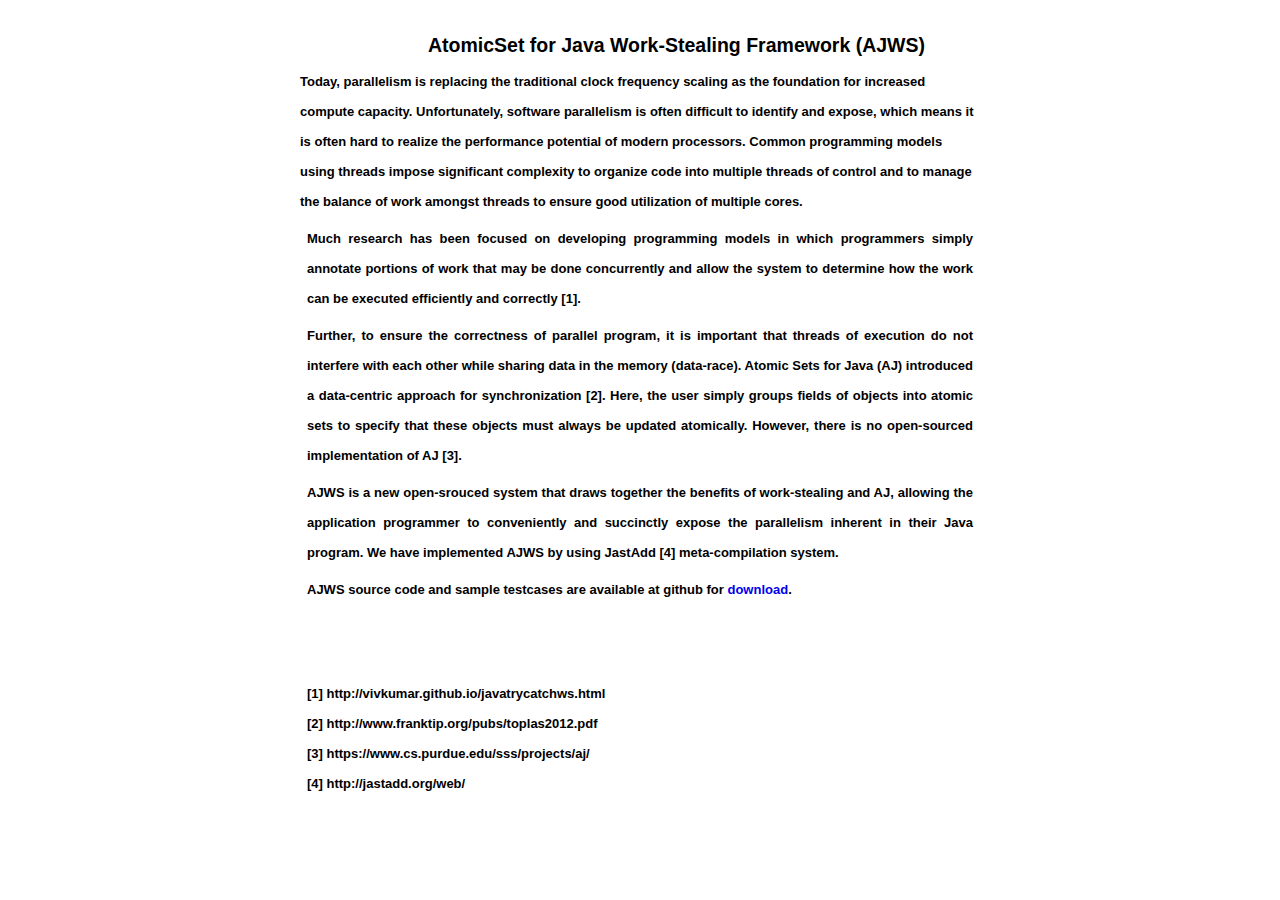
<file: ajws.html>
<!DOCTYPE html PUBLIC "-//W3C//DTD XHTML 1.1//EN" "http://www.w3.org/TR/xhtml11/DTD/xhtml11.dtd">
<html xmlns="http://www.w3.org/1999/xhtml">
<head>
<meta http-equiv="Content-Type" content="text/html; charset=utf-8" />
<link rel="stylesheet" type="text/css" href="style2.css" />

<title>AtomicSet for Java Work-Stealing Framework</title>
</head>

<body>
        <div class="contentText">
        <h2>
<br>

<div id="page">
	AtomicSet for Java Work-Stealing Framework (AJWS)
</div>

<p>
<h4>
Today, parallelism is replacing the traditional clock frequency scaling as the foundation for increased compute capacity. Unfortunately, software parallelism is often difficult to identify and expose, which means it is often hard to realize the performance potential of modern processors. Common programming models using threads impose significant complexity to organize code into multiple threads of control and to manage the balance of work amongst threads to ensure good utilization of multiple cores.
</p>

<p>
Much research has been focused on developing programming models in which programmers simply annotate portions of work that may be done concurrently and allow the system to determine how the work can be executed efficiently and correctly [1].
</p>

<p>
Further, to ensure the correctness of parallel program, it is important that threads of execution do not interfere with each other while sharing data in the memory (data-race). Atomic Sets for Java (AJ) introduced a data-centric approach for synchronization [2]. Here, the user simply groups fields of objects into atomic sets to specify that these objects must always be updated atomically. However, there is no open-sourced implementation of AJ [3].
</p>

<p>
AJWS is a new open-srouced system that draws together the benefits of work-stealing and AJ, allowing the application programmer to conveniently and succinctly expose the parallelism inherent in their Java program. We have implemented AJWS by using JastAdd [4] meta-compilation system.
</p>

<p>
AJWS source code and sample testcases are available at github for <a href="https://github.com/vivkumar/ajws">download</a>.
</p>

<br>
<br>

<p>
[1] http://vivkumar.github.io/javatrycatchws.html
<br>
[2] http://www.franktip.org/pubs/toplas2012.pdf
<br>
[3] https://www.cs.purdue.edu/sss/projects/aj/
<br>
[4] http://jastadd.org/web/
</p>

<br>
<br>

</body>
</html>
</file>
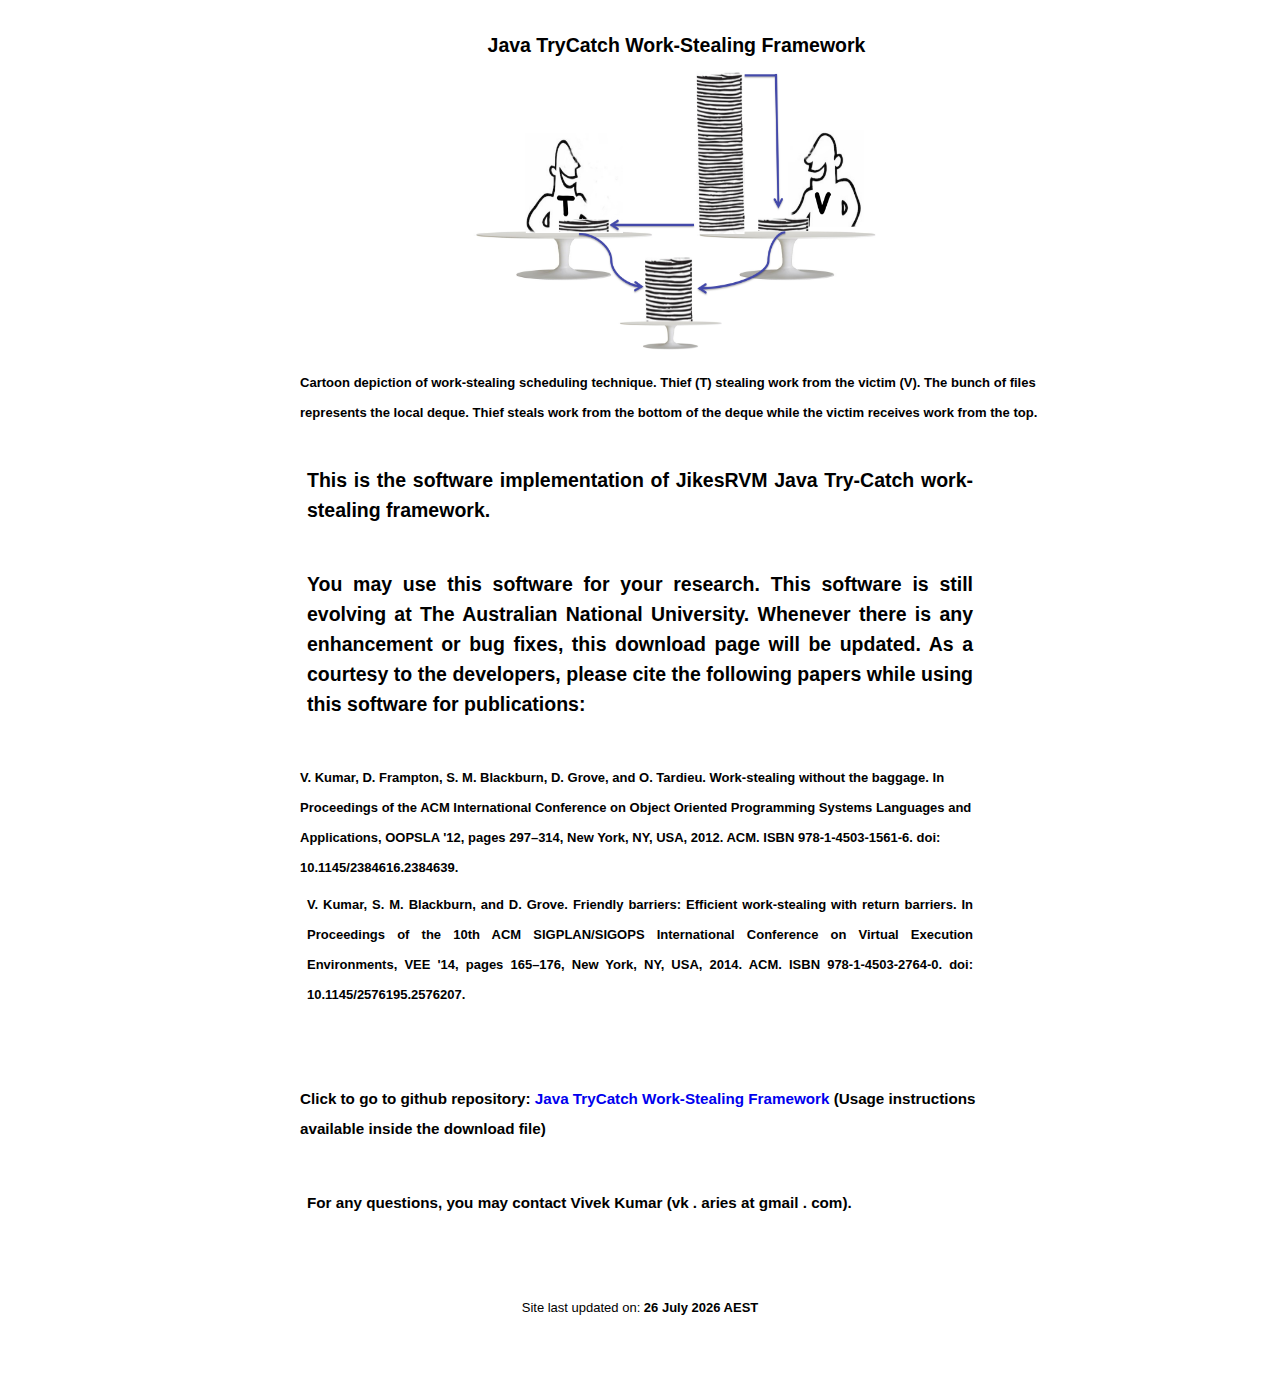
<file: javatrycatchws.html>
<!DOCTYPE html PUBLIC "-//W3C//DTD XHTML 1.1//EN" "http://www.w3.org/TR/xhtml11/DTD/xhtml11.dtd">
<html xmlns="http://www.w3.org/1999/xhtml">
<head>
<meta http-equiv="Content-Type" content="text/html; charset=utf-8" />
<link rel="stylesheet" type="text/css" href="style2.css" />

<title>Java Try-Catch Work-Stealing Framework</title>
</head>

<body>
        <div class="contentText">
        <h2>
<br>

<div id="page">
	Java TryCatch Work-Stealing Framework
</div>

<div id="page">
          <a name="photo"><img HEIGHT="300" WIDTH="430" src="workstealing.png" alt="workstealing"/></a>
	 <h6> Cartoon depiction of work-stealing scheduling technique. Thief (T) stealing work from the victim (V). The bunch of files represents the local deque. Thief steals work from the bottom of the deque while the victim receives work from the top.</h6>
</div>

<br>
	<p> This is the software implementation of JikesRVM Java Try-Catch work-stealing framework.</p>
<br>

<p>
You may use this software for your research. This software is still
evolving at The Australian National University. Whenever there is any
enhancement or bug fixes, this download page will be updated. As a courtesy to the developers,
please cite the following papers while using this software for publications:
</p>

<br>
<p>
<h4>
V. Kumar, D. Frampton, S. M. Blackburn, D. Grove, and O. Tardieu. Work-stealing without the baggage. In Proceedings of the ACM International Conference on Object Oriented Programming Systems Languages and Applications, OOPSLA '12, pages 297–314, New York, NY, USA, 2012. ACM. ISBN 978-1-4503-1561-6. doi: 10.1145/2384616.2384639.
</p>

<p>
V. Kumar, S. M. Blackburn, and D. Grove. Friendly barriers: Efficient work-stealing with return barriers. In Proceedings of the 10th ACM SIGPLAN/SIGOPS International Conference on Virtual Execution Environments, VEE '14, pages 165–176, New York, NY, USA, 2014. ACM. ISBN 978-1-4503-2764-0. doi: 10.1145/2576195.2576207.
</p>
</h4>


<br>
<br>
<p>
<h3>
Click to go to github repository: <a href="https://github.com/vivkumar/TryCatchWS">Java TryCatch Work-Stealing Framework</a> (Usage instructions available inside the download file)
</p>
<br>
<p>
For any questions, you may contact Vivek Kumar (vk . aries at gmail . com).
</h3>
</p>
        </div>
	<br>
	<br>
	<br>

        <!--div id="clustrmaps-widget"></div><script type="text/javascript">var _clustrmaps = {'url' : 'http://users.cecs.anu.edu.au/~vivek/javatrycatchws.html', 'user' : 1104661, 'server' : '2', 'id' : 'clustrmaps-widget', 'version' : 1, 'date' : '2013-07-23', 'lang' : 'en', 'corners' : 'square' };(function (){ var s = document.createElement('script'); s.type = 'text/javascript'; s.async = true; s.src = 'http://www2.clustrmaps.com/counter/map.js'; var x = document.getElementsByTagName('script')[0]; x.parentNode.insertBefore(s, x);})();</script><noscript><a href="http://www2.clustrmaps.com/user/b5c10db15"><img src="http://www2.clustrmaps.com/stats/maps-no_clusters/users.cecs.anu.edu.au-~vivek-javatrycatchws.html-thumb.jpg" alt="Locations of visitors to this page" /></a></noscript-->

<br>
<br>
<div id="page">
                <script language="javascript">
                        months = ['January', 'Febraury', 'March', 'April', 'May', 'June', 'July', 'August', 'September', 'October', 'November', 'December'];
                        var d=new Date();
                        var d = new Date();
                        (d.getFullYear());
                        var theDate = new Date(document.lastModified);
                        with (theDate) {
                                document.write("Site last updated on:<b> "+getDate()+' '+months[getMonth()]+' '+d.getFullYear()+" AEST </b>")
                        }
                </script>
        </div>
<br>
<br>
<br>
<br>

</body>
</html>
</file>
<file: style.css>
/* A Free Design by Bryant Smith (bryantsmith.com) */

html, body {
text-align: center;
}
p {text-align: left;}

body {
	margin: 0;
	padding: 0;
	background: #000000;
	font-family:  Arial, Helvetica, sans-serif;
	font-size: 13px;
  background: #26476E url(background.png);
}
*
{
  margin: 0 auto 0 auto;
 text-align:left;}

#page
{
  margin: 0 auto 0 auto; 
  display: block; 
  height:auto;
  position: relative; 
  overflow: hidden; 
  width: 753px;
text-align:center;
}

#header
{
margin-top:25px;
padding-top:63px;
padding-left:30px;
padding-right:30px;
background-image:url(header.png);
background-repeat:no-repeat;
height:122px;
width:753px;
overflow:hidden;
}

#header h1, #header h2
{
margin-left:0px;
width:693px;
position:relative;
color:#000000;
text-align:center;
font-size:15px;
font-weight:bold;
font-family:Arial, Helvetica, sans-serif;
clear:both;
}

#contact
{
text-align:center;
font-size:15px;


}

#header h1
{
margin-left:0px;
width:693px;
position:relative;
color:#26476E;
font-size:30px;
}



#bar
{
background-image:url(bar.png);
background-repeat:no-repeat;
height:53px;
width:750px;
padding-bottom:15px;
text-align:center;
margin:0 auto 0 auto;
}

#bar ul {
	margin: 0px auto 0px auto;
	padding: 0px;
	list-style-type: none;
	height: 74px;
	text-align:center;
}
#bar ul li , #bar ul li a, #bar ul li a:visited{
	margin: 0px;
	padding: 0px;
	height: 30px;
	overflow: hidden;
	display: inline;
	text-align:center;
	line-height:65px;
	color:#26476E;
	padding-left:6px;
	padding-right:6px;
}

#bar ul li a:hover
{
color:#000000;
text-decoration:underline;

}









.contentTitle
{
width:700px;
height:44px;
margin-top:20px;
margin-left:0px;
margin-right:25px;
background-image:url(tab_back.png);
background-repeat:no-repeat;

}

.contentTitle h1
{
margin-left:21px;
padding-top:8px;
font-size:21px;
font-weight:bold;
letter-spacing:-1px;
color:#9f8060;
}


.contentText
{
width:680px;
padding-left:30px;
padding-right:30px;
font-size:13px;
line-height:30px;
}

a
{
text-decoration:none;
}

a:hover
{
border-bottom:1px dotted #F1F3F8;
}


#footer {
width: 750px;
height:20px;
text-align:center;
font-size:9px;
padding-top:20px;
}

html, body {
text-align: center;
}
p {
margin:7px;
text-align: left;
text-align:justify;
}
</file>
<file: style2.css>
/* A Free Design by Bryant Smith (bryantsmith.com) */

html, body {
text-align: center;
}
p {text-align: left;}

body {
	margin: 0;
	padding: 0;
	font-family:  Arial, Helvetica, sans-serif;
	font-size: 13px;
}
*
{
  margin: 0 auto 0 auto;
 text-align:left;}

#page
{
  margin: 0 auto 0 auto; 
  display: block; 
  height:auto;
  position: relative; 
  overflow: hidden; 
  width: 753px;
text-align:center;
}

#header
{
margin-top:25px;
padding-top:63px;
padding-left:30px;
padding-right:30px;
background-image:url(header.png);
background-repeat:no-repeat;
height:122px;
width:753px;
overflow:hidden;
}

#header h1, #header h2
{
margin-left:0px;
width:693px;
position:relative;
color:#000000;
text-align:center;
font-size:15px;
font-weight:bold;
font-family:Arial, Helvetica, sans-serif;
clear:both;
}

#contact
{
text-align:center;
font-size:15px;


}

#header h1
{
margin-left:0px;
width:693px;
position:relative;
color:#26476E;
font-size:30px;
}



#bar
{
background-image:url(bar.png);
background-repeat:no-repeat;
height:53px;
width:750px;
padding-bottom:15px;
text-align:center;
margin:0 auto 0 auto;
}

#bar ul {
	margin: 0px auto 0px auto;
	padding: 0px;
	list-style-type: none;
	height: 74px;
	text-align:center;
}
#bar ul li , #bar ul li a, #bar ul li a:visited{
	margin: 0px;
	padding: 0px;
	height: 30px;
	overflow: hidden;
	display: inline;
	text-align:center;
	line-height:65px;
	color:#26476E;
	padding-left:6px;
	padding-right:6px;
}

#bar ul li a:hover
{
color:#000000;
text-decoration:underline;

}









.contentTitle
{
width:700px;
height:44px;
margin-top:20px;
margin-left:0px;
margin-right:25px;
background-image:url(tab_back.png);
background-repeat:no-repeat;

}

.contentTitle h1
{
margin-left:21px;
padding-top:8px;
font-size:21px;
font-weight:bold;
letter-spacing:-1px;
color:#9f8060;
}


.contentText
{
width:680px;
padding-left:30px;
padding-right:30px;
font-size:13px;
line-height:30px;
}

a
{
text-decoration:none;
}

a:hover
{
border-bottom:1px dotted #F1F3F8;
}


#footer {
width: 750px;
height:20px;
text-align:center;
font-size:9px;
padding-top:20px;
}

html, body {
text-align: center;
}
p {
margin:7px;
text-align: left;
text-align:justify;
}
</file>
